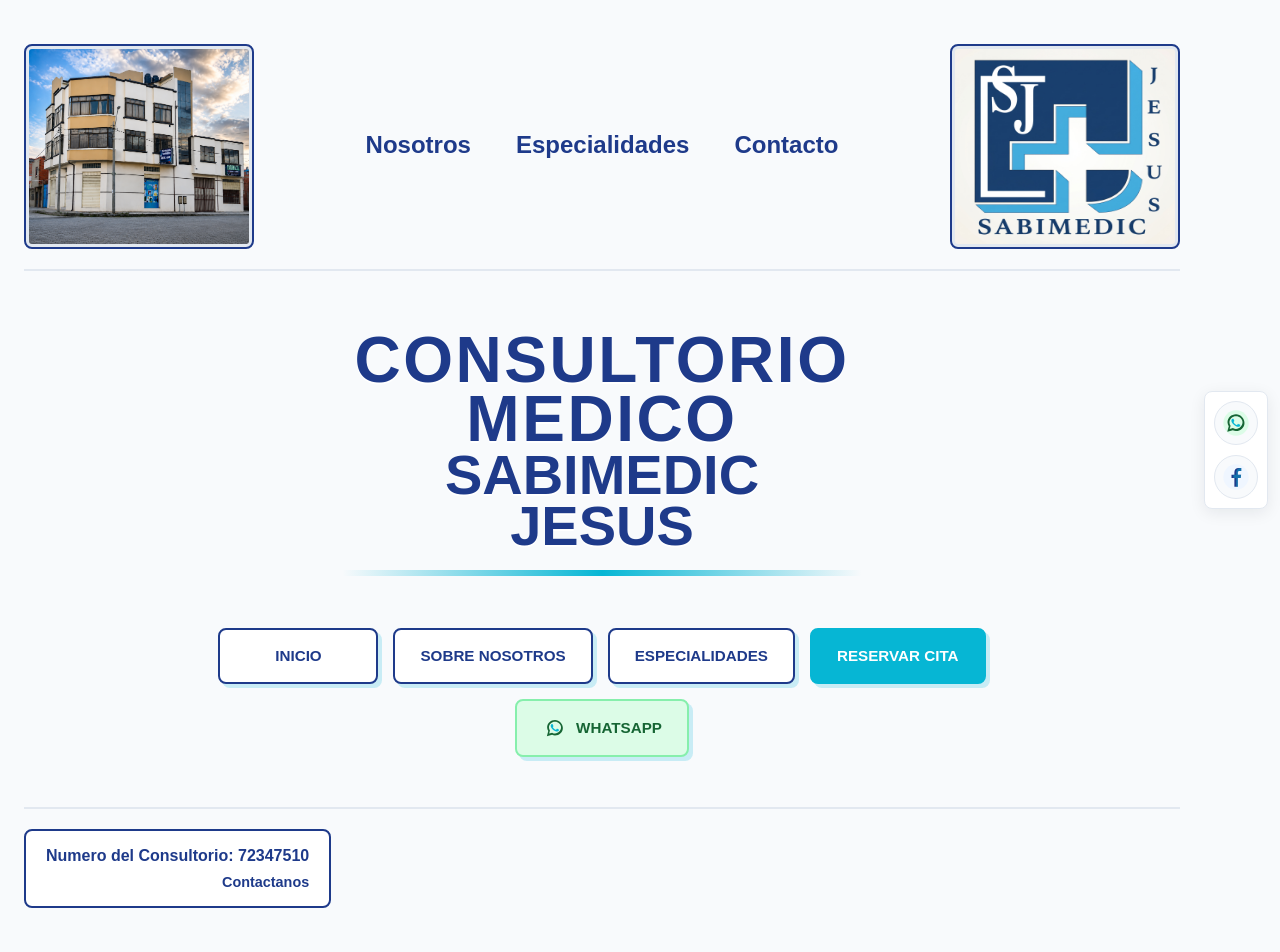
<file: index.html>
﻿<!doctype html>
<html lang="es">
  <head>
    <meta charset="UTF-8" />
    <meta name="viewport" content="width=device-width, initial-scale=1.0" />
    <title>SABIMEDIC JESUS | Menu Principal</title>
    <style>
      * {
        margin: 0;
        padding: 0;
        box-sizing: border-box;
      }

      body {
        font-family: Arial, sans-serif;
        background: #f8fafc;
        color: #475569;
        line-height: 1.6;
        overflow-x: hidden;
      }

      .main-container {
        min-height: 100vh;
        display: grid;
        grid-template-rows: auto 1fr auto;
        padding: clamp(12px, 2vw, 24px);
        max-width: 100%;
      }

      .header {
        display: grid;
        grid-template-columns: auto 1fr auto;
        align-items: center;
        gap: 20px;
        padding: 20px 0;
        border-bottom: 2px solid #e2e8f0;
        margin-bottom: 30px;
        position: relative;
        z-index: 20;
      }

      .menu-toggle {
        display: none;
        border: 2px solid #1e3a8a;
        border-radius: 8px;
        background: #ffffff;
        color: #1e3a8a;
        cursor: pointer;
        width: 48px;
        height: 44px;
        font-size: 1.4rem;
        line-height: 1;
      }

      .foto-izquierda {
        width: 230px;
        height: 205px;
        background: #e2e8f0;
        border: 2px solid #1e3a8a;
        border-radius: 8px;
        display: flex;
        align-items: center;
        justify-content: center;
        color: #475569;
        font-size: 0.75rem;
        text-align: center;
        padding: 3px;
      }
      .foto-derecha {
        width: 230px;
        height: 205px;
        background: #e2e8f0;
        border: 2px solid #1e3a8a;
        border-radius: 8px;
        display: flex;
        align-items: center;
        justify-content: center;
        color: #475569;
        font-size: 0.75rem;
        text-align: center;
        padding: 3px;
      }

      .nav-header {
        display: flex;
        gap: 15px;
        justify-content: center;
        flex-wrap: wrap;
      }

      .nav-header.is-open {
        display: flex;
      }

      .nav-header a {
        text-decoration: none;
        color: #1e3a8a;
        font-weight: bold;
        padding: 8px 15px;
        border-bottom: 2px solid transparent;
        transition: all 0.3s;
        font-size: 1.5rem;
      }

      .nav-header a:hover {
        border-bottom-color: #06b6d4;
      }

      .seccion-central {
        display: flex;
        flex-direction: column;
        align-items: center;
        justify-content: center;
        gap: 30px;
        padding: 20px;
      }

      .titulo-principal {
        text-align: center;
        color: #1e3a8a;
        line-height: 0.92;
        max-width: 950px;
        position: relative;
        padding: 10px 18px 22px;
        text-shadow: 0 2px 0 rgba(255, 255, 255, 0.9);
      }

      .titulo-principal::after {
        content: "";
        display: block;
        width: min(520px, 72vw);
        height: 6px;
        margin: 18px auto 0;
        border-radius: 999px;
        background: linear-gradient(90deg, transparent, #06b6d4, transparent);
      }

      .titulo-principal h1 {
        font-size: 3.5rem;
        font-weight: 900;
        text-transform: uppercase;
        margin: 0;
        letter-spacing: 0;
      }

      .titulo-principal .consultorio {
        font-size: clamp(2.5rem, 5vw, 4.8rem);
        font-weight: 900;
        letter-spacing: 0.04em;
      }

      .titulo-principal .medico {
        font-size: clamp(2.5rem, 5vw, 4.8rem);
        font-weight: 900;
        letter-spacing: 0.04em;
      }

      .botones-menu {
        display: flex;
        flex-wrap: wrap;
        gap: 15px;
        justify-content: center;
        max-width: 900px;
      }

      .boton-menu {
        padding: 14px 25px;
        background: #ffffff;
        color: #1e3a8a;
        border: 2px solid #1e3a8a;
        border-radius: 8px;
        text-decoration: none;
        font-weight: bold;
        font-size: 0.95rem;
        min-width: 160px;
        text-align: center;
        transition: all 0.3s;
        box-shadow: 4px 4px 0 rgba(6, 182, 212, 0.2);
      }

      .boton-menu:hover {
        transform: translate(-2px, -2px);
        box-shadow: 6px 6px 0 rgba(6, 182, 212, 0.3);
        background: #f8fafc;
      }

      .boton-reservar {
        background: #06b6d4;
        color: #ffffff;
        border-color: #06b6d4;
      }

      .boton-reservar:hover {
        background: #0891b2;
        box-shadow: 6px 6px 0 rgba(6, 182, 212, 0.4);
      }
      .boton-whatsapp {
        display: inline-flex;
        align-items: center;
        justify-content: center;
        gap: 8px;
        background: #dcfce7;
        color: #166534;
        border-color: #86efac;
      }

      .boton-whatsapp:hover {
        background: #bbf7d0;
      }

      .footer {
        padding: 20px 0;
        border-top: 2px solid #e2e8f0;
        margin-top: 30px;
      }

      .footer-content {
        display: flex;
        justify-content: space-between;
        align-items: center;
        gap: 20px;
        flex-wrap: wrap;
      }

      .info-contacto {
        text-align: right;
      }

      .info-contacto a {
        display: inline-block;
        padding: 12px 20px;
        background: #ffffff;
        color: #1e3a8a;
        border: 2px solid #1e3a8a;
        border-radius: 8px;
        text-decoration: none;
        font-weight: bold;
        transition: all 0.3s;
      }

      .info-contacto a:hover {
        background: #1e3a8a;
        color: #ffffff;
      }

      @media (max-width: 768px) {
        .header {
          display: flex;
          flex-wrap: wrap;
          text-align: center;
          gap: 8px;
          padding: 12px 0 18px;
          margin-bottom: 12px;
          overflow: visible;
        }

        .header > div {
          width: calc(50% - 32px);
          flex: 0 0 calc(50% - 32px);
        }

        .header > div:first-child {
          order: 1;
        }
        .header > div:last-child {
          order: 2;
        }
        .menu-toggle {
          order: 3;
          position: static;
          flex: 0 0 44px;
          width: 44px;
        }
        .nav-header {
          order: 4;
          flex: 0 0 100%;
        }

        .foto-izquierda,
        .foto-derecha {
          width: 100%;
          height: 105px;
          object-fit: cover;
        }

        .foto-derecha {
          object-fit: contain;
          background: #ffffff;
        }

        .menu-toggle {
          display: inline-flex;
          align-items: center;
          justify-content: center;
        }

        .nav-header {
          position: absolute;
          top: calc(100% - 2px);
          right: 0;
          z-index: 50;
          display: none;
          flex-direction: column;
          align-items: stretch;
          gap: 0;
          width: min(240px, 82vw);
          padding: 8px;
          border: 1px solid #e2e8f0;
          border-radius: 8px;
          background: #ffffff;
          box-shadow: 0 16px 30px rgba(15, 23, 42, 0.14);
        }

        .nav-header.is-open {
          display: flex;
        }

        .nav-header a {
          font-size: 0.95rem;
          padding: 12px 14px;
          text-align: left;
          border-bottom: 1px solid #e2e8f0;
        }

        .nav-header a:last-child {
          border-bottom: 0;
        }

        .titulo-principal h1 {
          font-size: clamp(2.7rem, 13vw, 4.5rem);
        }

        .titulo-principal .consultorio,
        .titulo-principal .medico {
          font-size: clamp(1.7rem, 8vw, 2.8rem);
        }

        .seccion-central {
          gap: 22px;
          padding: 16px 8px 28px;
        }

        .titulo-principal {
          width: 100%;
          padding: 8px 4px 18px;
        }

        .titulo-principal::after {
          height: 4px;
          margin-top: 14px;
        }

        .botones-menu {
          flex-direction: column;
          width: 100%;
          gap: 11px;
        }

        .boton-menu {
          width: 100%;
          min-width: 100%;
          padding: 13px 16px;
        }

        .footer-content {
          flex-direction: column;
          text-align: center;
        }

        .info-contacto {
          text-align: center;
        }
      }
    </style>
    <link rel="stylesheet" href="assets/css/redes-laterales.css" />
  </head>
  <body>
    <div class="main-container">
      <header class="header">
        <div>
          <img
            src="assets/img/consultorio.jpg"
            alt="Foto del consultorio"
            class="foto-izquierda"
          />
        </div>

        <button
          class="menu-toggle"
          type="button"
          aria-expanded="false"
          aria-label="Abrir menu"
        >
          ☰
        </button>

        <nav class="nav-header" aria-label="Navegacion principal">
          <a href="nosotros.html">Nosotros</a>
          <a href="especialidades.html">Especialidades</a>
          <a href="contacto.html">Contacto</a>
        </nav>

        <div>
          <img
            src="assets/img/logo.png"
            alt="Logo de SABIMEDIC JESUS"
            class="foto-derecha"
          />
        </div>
      </header>

      <section class="seccion-central">
        <div class="titulo-principal">
          <p class="consultorio">CONSULTORIO</p>
          <p class="medico">MEDICO</p>
          <h1>SABIMEDIC</h1>
          <h1>JESUS</h1>
        </div>

        <nav class="botones-menu">
          <a href="index.html" class="boton-menu">INICIO</a>
          <a href="nosotros.html" class="boton-menu">SOBRE NOSOTROS</a>
          <a href="especialidades.html" class="boton-menu">ESPECIALIDADES</a>
          <a
            href="contacto.html#datos-contacto"
            class="boton-menu boton-reservar"
          >
            RESERVAR CITA
          </a>
          <a href="https://wa.me/59172347510" class="boton-menu boton-whatsapp">
            <img
              src="assets/icons/whatsapp.svg"
              alt=""
              width="26"
              height="26"
            />
            WHATSAPP
          </a>
        </nav>
      </section>

      <nav class="social-rail" aria-label="Facebook y WhatsApp">
        <a
          href="https://wa.me/59172347510"
          title="WhatsApp"
          aria-label="WhatsApp del consultorio"
        >
          <img src="assets/icons/whatsapp.svg" alt="" width="28" height="28" />
        </a>
        <a
          href="https://www.facebook.com/sabimedic.jesus"
          title="Facebook"
          aria-label="Facebook del consultorio"
        >
          <img src="assets/icons/facebook.svg" alt="" width="28" height="28" />
        </a>
      </nav>
      <footer class="footer">
        <div class="footer-content">

          <div class="info-contacto">
            <a href="contacto.html">
              <strong>Numero del Consultorio: 72347510</strong>
              <br />
              <span style="font-size: 0.9rem">Contactanos</span>
            </a>
          </div>
        </div>
      </footer>
    </div>

    <script>
      const menuToggle = document.querySelector(".menu-toggle");

      const mobileMenu = document.querySelector(".nav-header");

      menuToggle.addEventListener("click", () => {
        const menuIsOpen = mobileMenu.classList.toggle("is-open");

        menuToggle.setAttribute("aria-expanded", String(menuIsOpen));

        menuToggle.setAttribute(
          "aria-label",
          menuIsOpen ? "Cerrar menu" : "Abrir menu"
        );

        menuToggle.textContent = menuIsOpen ? "×" : "☰";
      });

      mobileMenu.querySelectorAll("a").forEach((link) => {
        link.addEventListener("click", () => {
          mobileMenu.classList.remove("is-open");
          menuToggle.setAttribute("aria-expanded", "false");
          menuToggle.setAttribute("aria-label", "Abrir menu");
          menuToggle.textContent = "☰";
        });
      });
    </script>
  </body>
</html>
</file>
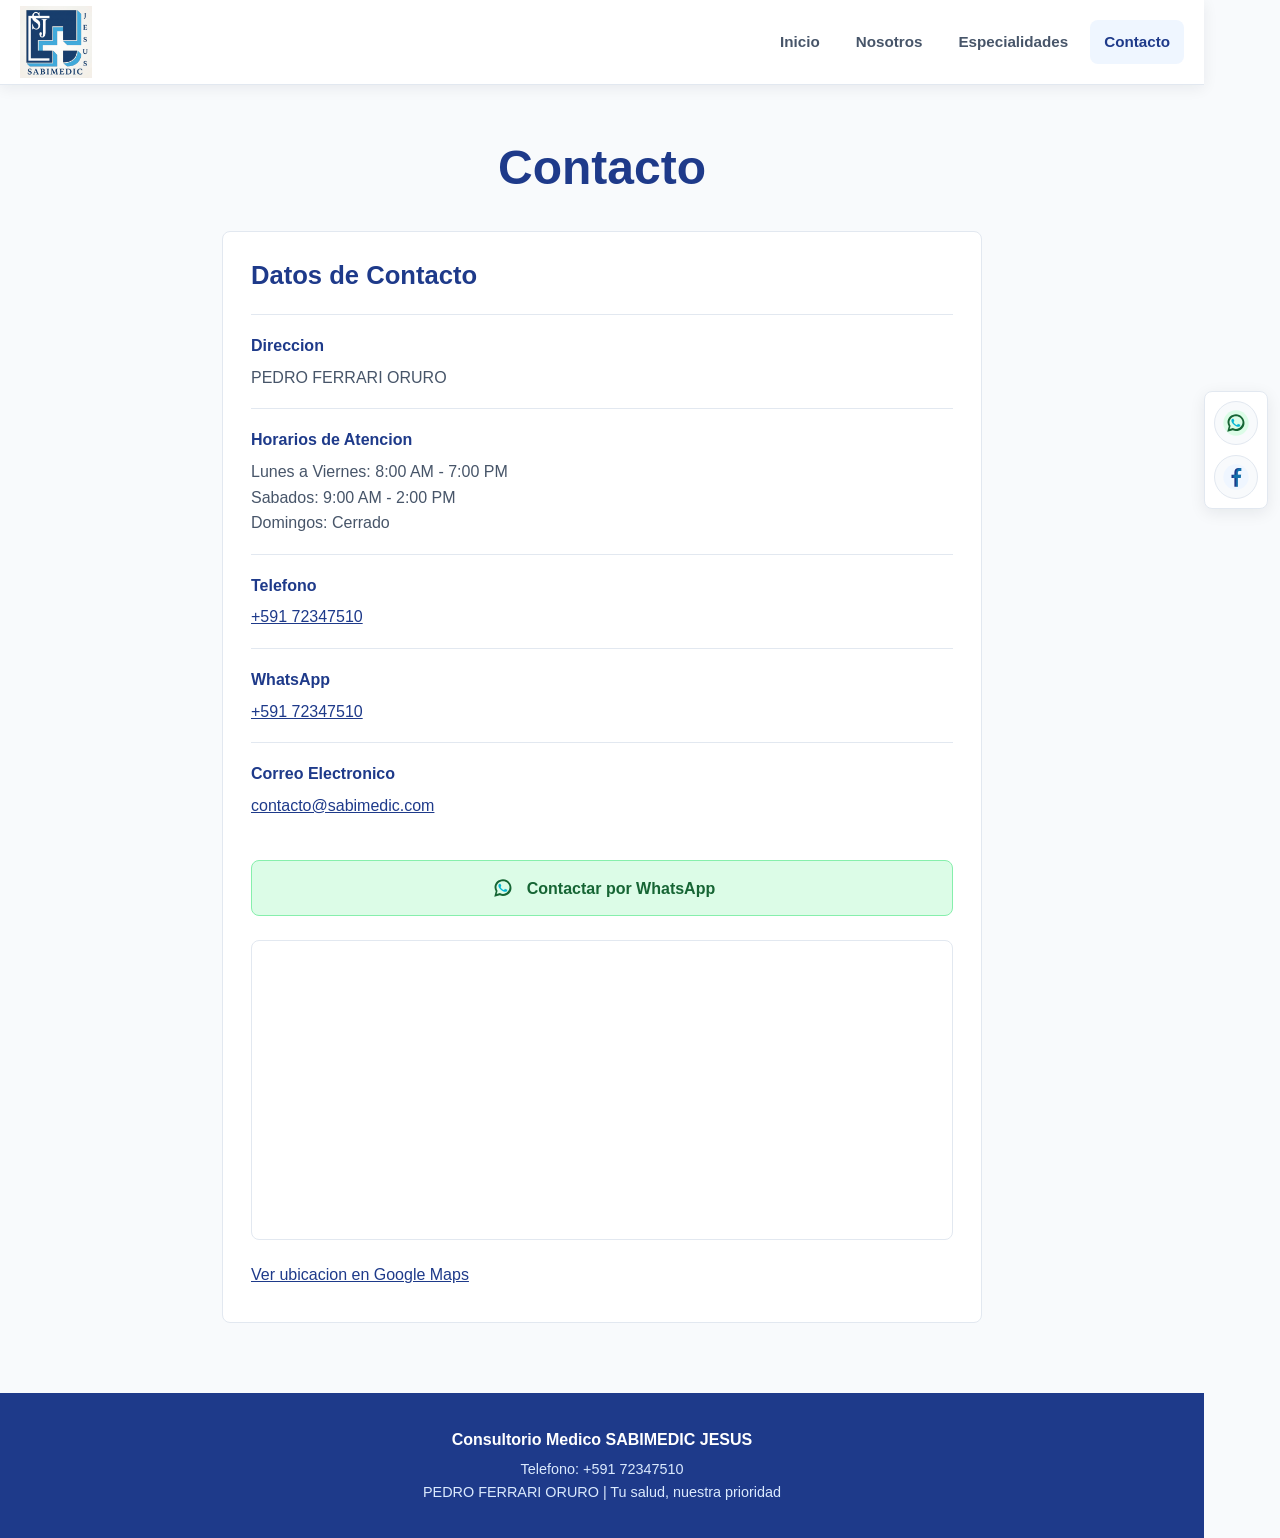
<file: contacto.html>
<!doctype html>
<html lang="es">
  <head>
    <meta charset="UTF-8" />
    <meta name="viewport" content="width=device-width, initial-scale=1.0" />
    <title>SABIMEDIC JESUS | Contacto</title>
    <link rel="stylesheet" href="assets/css/especialidades.css" />
    <link rel="stylesheet" href="assets/css/contacto.css" />
    <link rel="stylesheet" href="assets/css/redes-laterales.css" />
  </head>
  <body>
    <header class="site-header">
      <div class="header-inner">
        <a class="brand" href="index.html" aria-label="Volver al inicio">
          <img src="assets/img/logo.png" alt="Logo de SABIMEDIC JESUS" />
        </a>
        <button
          class="menu-toggle"
          type="button"
          aria-expanded="false"
          aria-label="Abrir menu"
        >
          ☰
        </button>
        <nav class="site-nav" aria-label="Navegacion principal">
          <a href="index.html">Inicio</a>
          <a href="nosotros.html">Nosotros</a>
          <a href="especialidades.html">Especialidades</a>
          <a class="active" href="contacto.html">Contacto</a>
        </nav>
      </div>
    </header>
    <main class="page-shell contact-page">
      <div class="page-intro"><h1>Contacto</h1></div>
      <section
        class="contact-panel"
        id="datos-contacto"
        aria-labelledby="contact-title"
      >
        <h2 id="contact-title">Datos de Contacto</h2>
        <dl class="contact-details">
          <div>
            <dt>Direccion</dt>
            <dd>PEDRO FERRARI ORURO</dd>
          </div>
          <div>
            <dt>Horarios de Atencion</dt>
            <dd>
              Lunes a Viernes: 8:00 AM - 7:00 PM
              <br />
              Sabados: 9:00 AM - 2:00 PM
              <br />
              Domingos: Cerrado
            </dd>
          </div>
          <div>
            <dt>Telefono</dt>
            <dd><a href="tel:+59172347510">+591 72347510</a></dd>
          </div>
          <div>
            <dt>WhatsApp</dt>
            <dd><a href="https://wa.me/59172347510">+591 72347510</a></dd>
          </div>
          <div>
            <dt>Correo Electronico</dt>
            <dd>
              <a href="mailto:contacto@sabimedic.com">contacto@sabimedic.com</a>
            </dd>
          </div>
        </dl>
        <a class="contact-whatsapp" href="https://wa.me/59172347510">
          <img src="assets/icons/whatsapp.svg" alt="" width="28" height="28" />
          Contactar por WhatsApp
        </a>
        <iframe
          class="contact-map"
          src="https://www.google.com/maps?q=-17.9698045,-67.0841865&z=17&output=embed"
          title="Ubicacion del consultorio en PEDRO FERRARI ORURO"
          loading="lazy"
          allowfullscreen
        ></iframe>
        <a
          class="contact-map-link"
          href="https://maps.app.goo.gl/fabpyxtggT1Txyvb6?g_st=aw"
          target="_blank"
          rel="noopener noreferrer"
        >
          Ver ubicacion en Google Maps
        </a>
      </section>
    </main>

    <nav class="social-rail" aria-label="Facebook y WhatsApp">
      <a
        href="https://wa.me/59172347510"
        title="WhatsApp"
        aria-label="WhatsApp del consultorio"
      >
        <img src="assets/icons/whatsapp.svg" alt="" width="28" height="28" />
      </a>
      <a
        href="https://www.facebook.com/sabimedic.jesus"
        title="Facebook"
        aria-label="Facebook del consultorio"
      >
        <img src="assets/icons/facebook.svg" alt="" width="28" height="28" />
      </a>
    </nav>

    <footer class="site-footer">
      <div class="footer-inner">
        <strong>Consultorio Medico SABIMEDIC JESUS</strong>
        <p class="footer-address">
          Telefono: +591 72347510
          <br />
          PEDRO FERRARI ORURO | Tu salud, nuestra prioridad
        </p>
      </div>
    </footer>
    <script src="assets/js/mobile-menu.js"></script>
  </body>
</html>
</file>
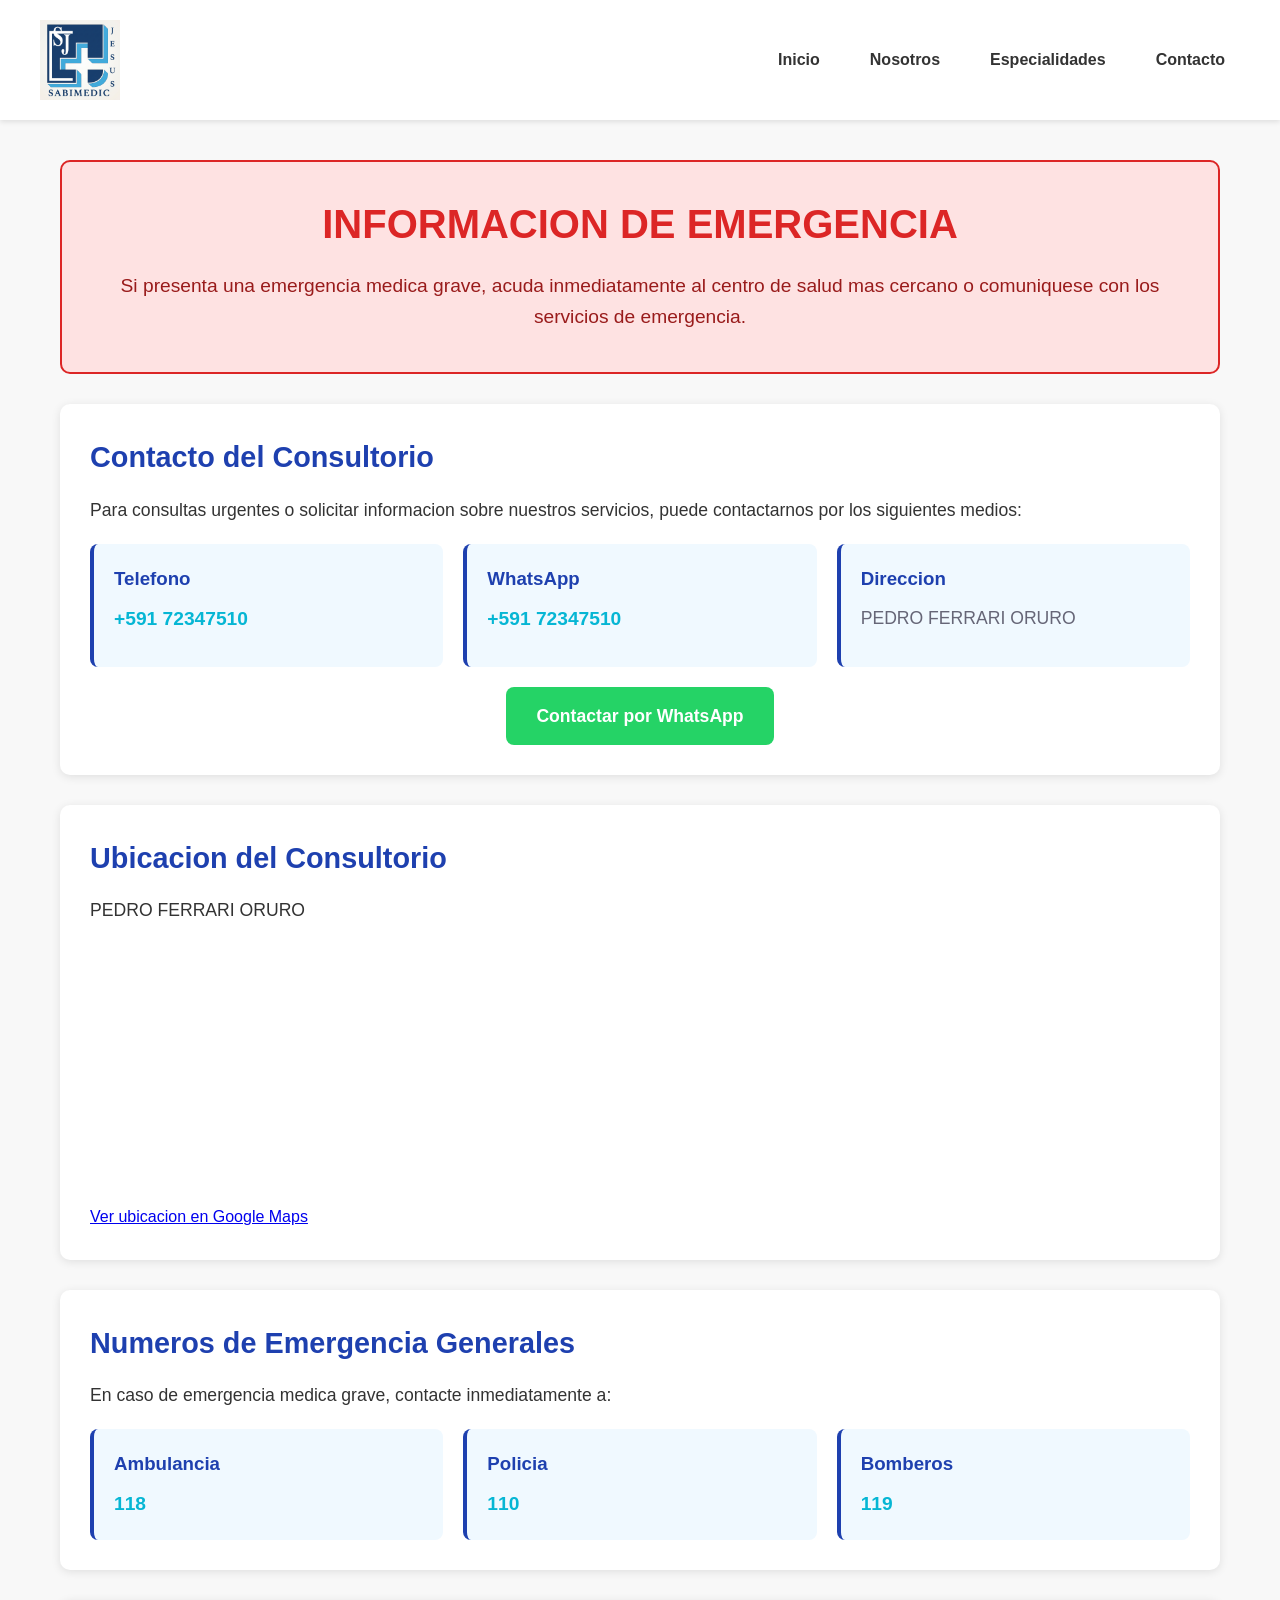
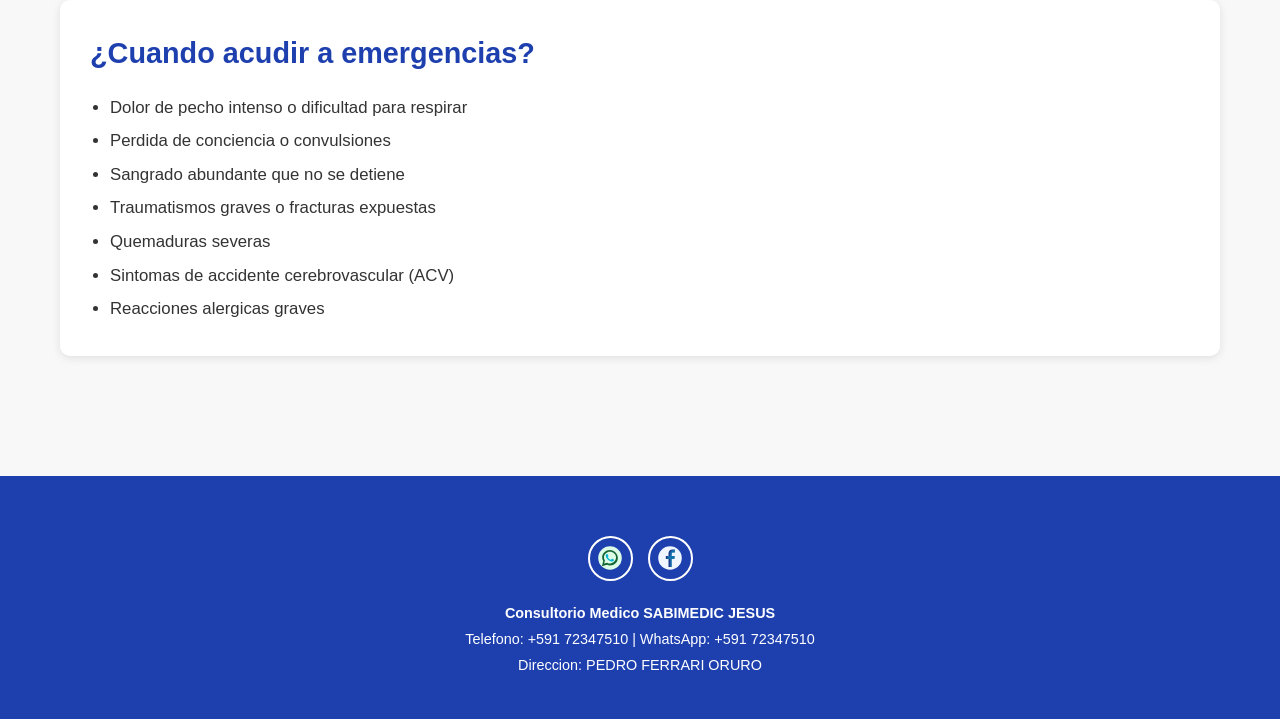
<file: emergencia.html>
﻿<!DOCTYPE html>

<html lang="es">
  <head>
    <meta charset="UTF-8" />

    <meta name="viewport" content="width=device-width, initial-scale=1.0" />

    <title>SABIMEDIC JESUS | Emergencia</title>

    <style>
      * {
        margin: 0;
        padding: 0;
        box-sizing: border-box;
      }

      body {
        font-family: Arial, sans-serif;
        background: #f8f8f8;
        color: #333;
        line-height: 1.6;
        overflow-x: hidden;
      }

      .main-nav {
        background: white;
        padding: 20px;
        box-shadow: 0 2px 5px rgba(0, 0, 0, 0.1);
        position: sticky;
        top: 0;
        z-index: 100;
      }

      .nav-container {
        max-width: 1200px;
        margin: 0 auto;
        display: flex;
        justify-content: space-between;
        align-items: center;
        flex-wrap: wrap;
        gap: 15px;
      }

      .nav-logo {
        font-size: 1.5rem;
        font-weight: bold;
        color: #1e40af;
        text-decoration: none;
      }

      .menu-toggle {
        display: none;
        width: 44px;
        height: 44px;
        border: 2px solid #1e40af;
        border-radius: 8px;
        background: #ffffff;
        color: #1e40af;
        font-size: 1.35rem;
        cursor: pointer;
      }

      .nav-links {
        display: flex;
        gap: 20px;
        flex-wrap: wrap;
      }

      .nav-links a {
        text-decoration: none;
        color: #333;
        font-weight: 600;
        padding: 8px 15px;
        border-radius: 5px;
        transition: all 0.3s;
      }

      .nav-links a:hover {
        background: #1e40af;
        color: white;
      }

      .container {
        max-width: 1200px;
        margin: 0 auto;
        padding: 40px 20px;
        min-height: 60vh;
      }

      .emergency-alert {
        background: #fee2e2;
        border: 2px solid #dc2626;
        border-radius: 10px;
        padding: 30px;
        margin-bottom: 30px;
        text-align: center;
      }

      .emergency-alert h1 {
        color: #dc2626;
        font-size: 2.5rem;
        margin-bottom: 15px;
      }

      .emergency-alert p {
        font-size: 1.2rem;
        color: #991b1b;
        margin-bottom: 10px;
      }

      .info-section {
        background: white;
        border-radius: 10px;
        padding: 30px;
        box-shadow: 0 2px 10px rgba(0, 0, 0, 0.1);
        margin-bottom: 30px;
      }

      .info-section h2 {
        color: #1e40af;
        margin-bottom: 15px;
        font-size: 1.8rem;
      }

      .info-section p {
        margin-bottom: 15px;
        font-size: 1.1rem;
      }

      .emergency-numbers {
        display: grid;
        grid-template-columns: repeat(auto-fit, minmax(250px, 1fr));
        gap: 20px;
        margin-top: 20px;
      }

      .number-card {
        background: #f0f9ff;
        border-left: 4px solid #1e40af;
        padding: 20px;
        border-radius: 8px;
      }

      .number-card h3 {
        color: #1e40af;
        margin-bottom: 10px;
      }

      .number-card a {
        color: #06b6d4;
        text-decoration: none;
        font-weight: bold;
        font-size: 1.2rem;
      }

      .number-card a:hover {
        text-decoration: underline;
      }

      .btn-whatsapp {
        display: inline-block;
        padding: 15px 30px;
        background: #25d366;
        color: white;
        border-radius: 8px;
        text-decoration: none;
        font-weight: bold;
        font-size: 1.1rem;
        margin-top: 20px;
        transition: all 0.3s;
      }

      .btn-whatsapp:hover {
        background: #20ba5a;
        transform: translateY(-2px);
      }

      .footer {
        background: #1e40af;
        color: white;
        padding: 40px 20px;
        margin-top: 50px;
      }

      .footer-content {
        max-width: 1200px;
        margin: 0 auto;
        text-align: center;
      }

      .footer-socials {
        display: flex;
        gap: 15px;
        justify-content: center;
        margin: 20px 0;
      }

      .footer-socials a {
        width: 45px;
        height: 45px;
        border: 2px solid white;
        border-radius: 50%;
        display: flex;
        align-items: center;
        justify-content: center;
        color: white;
        text-decoration: none;
        font-weight: bold;
        transition: all 0.3s;
      }

      .footer-socials a:hover {
        background: white;
        color: #1e40af;
      }

      .footer-info {
        margin-top: 20px;
        font-size: 0.9rem;
        line-height: 1.8;
      }

      @media (max-width: 768px) {
        .main-nav {
          padding: 10px 16px;
        }

        .nav-container {
          position: relative;
          min-height: 54px;
        }

        .nav-logo img {
          width: 58px;
          height: 58px;
          object-fit: contain;
        }

        .menu-toggle {
          display: inline-flex;
          align-items: center;
          justify-content: center;
          margin-left: auto;
        }

        .nav-links {
          position: absolute;
          top: calc(100% + 10px);
          right: 0;
          z-index: 200;
          display: none;
          width: min(230px, calc(100vw - 32px));
          padding: 8px;
          gap: 0;
          flex-direction: column;
          flex-wrap: nowrap;
          background: #ffffff;
          border: 1px solid #e2e8f0;
          border-radius: 8px;
          box-shadow: 0 14px 28px rgba(15, 23, 42, 0.16);
        }

        .nav-links.is-open {
          display: flex;
        }

        .nav-links a {
          padding: 12px 14px;
          border-bottom: 1px solid #e2e8f0;
        }

        .nav-links a:last-child {
          border-bottom: 0;
        }

        .container {
          padding: 28px 16px 36px;
        }
        .emergency-alert h1 {
          font-size: clamp(1.45rem, 7vw, 2rem);
        }

        .emergency-alert p {
          font-size: 1rem;
        }

        .info-section h2 {
          font-size: 1.35rem;
        }

        .emergency-alert,
        .info-section {
          padding: 20px;
          margin-bottom: 18px;
        }

        .emergency-numbers {
          grid-template-columns: 1fr;
          gap: 12px;
        }

        .btn-whatsapp {
          width: 100%;
          text-align: center;
        }
      }

      .location-map {
        width: 100%;
        height: 260px;
        margin-top: 20px;
        border: 0;
        border-radius: 8px;
        display: block;
      }
    </style>
  </head>
  <body>
    <nav class="main-nav">
      <div class="nav-container">
        <a href="index.html" class="nav-logo">
          <img
            src="assets/img/logo.png"
            alt="Logo SABIMEDIC JESUS"
            width="80"
            height="80"
            style="vertical-align: middle; margin-right: 8px"
          />
        </a>

        <button
          class="menu-toggle"
          type="button"
          aria-expanded="false"
          aria-label="Abrir menu"
        >
          ☰
        </button>
        <div class="nav-links">
          <a href="index.html">Inicio</a>
          <a href="nosotros.html">Nosotros</a>
          <a href="especialidades.html">Especialidades</a>
          <a href="contacto.html">Contacto</a>
        </div>
      </div>
    </nav>

    <div class="container">
      <div class="emergency-alert">
        <h1>INFORMACION DE EMERGENCIA</h1>
        <p>
          Si presenta una emergencia medica grave, acuda inmediatamente al centro de salud
          mas cercano o comuniquese con los servicios de emergencia.
        </p>
      </div>

      <div class="info-section">
        <h2>Contacto del Consultorio</h2>
        <p>
          Para consultas urgentes o solicitar informacion sobre nuestros servicios, puede
          contactarnos por los siguientes medios:
        </p>

        <div class="emergency-numbers">
          <div class="number-card">
            <h3>Telefono</h3>

            <a href="tel:+59172347510">+591 72347510</a>
          </div>

          <div class="number-card">
            <h3>WhatsApp</h3>

            <a href="https://wa.me/59172347510">+591 72347510</a>
          </div>

          <div class="number-card">
            <h3>Direccion</h3>
            <p style="color: #667">PEDRO FERRARI ORURO</p>
          </div>
        </div>

        <div style="text-align: center">
          <a href="https://wa.me/59172347510" class="btn-whatsapp">
            Contactar por WhatsApp
          </a>
        </div>
      </div>

      <section class="info-section">
        <h2>Ubicacion del Consultorio</h2>
        <p>PEDRO FERRARI ORURO</p>

        <iframe
          class="location-map"
          src="https://www.google.com/maps?q=-17.9698045,-67.0841865&z=17&output=embed"
          title="Ubicacion del consultorio en PEDRO FERRARI ORURO"
          loading="lazy"
          allowfullscreen
        ></iframe>

        <a
          href="https://maps.app.goo.gl/fabpyxtggT1Txyvb6?g_st=aw"
          target="_blank"
          rel="noopener noreferrer"
        >
          Ver ubicacion en Google Maps
        </a>
      </section>

      <div class="info-section">
        <h2>Numeros de Emergencia Generales</h2>
        <p>En caso de emergencia medica grave, contacte inmediatamente a:</p>

        <div class="emergency-numbers">
          <div class="number-card">
            <h3>Ambulancia</h3>

            <a href="tel:118">118</a>
          </div>

          <div class="number-card">
            <h3>Policia</h3>
            <a href="tel:110">110</a>
          </div>

          <div class="number-card">
            <h3>Bomberos</h3>
            <a href="tel:119">119</a>
          </div>
        </div>
      </div>

      <div class="info-section">
        <h2>¿Cuando acudir a emergencias?</h2>

        <ul style="line-height: 2; font-size: 1.05rem; margin-left: 20px">
          <li>Dolor de pecho intenso o dificultad para respirar</li>
          <li>Perdida de conciencia o convulsiones</li>
          <li>Sangrado abundante que no se detiene</li>
          <li>Traumatismos graves o fracturas expuestas</li>
          <li>Quemaduras severas</li>
          <li>Sintomas de accidente cerebrovascular (ACV)</li>
          <li>Reacciones alergicas graves</li>
        </ul>
      </div>
    </div>

    <footer class="footer">
      <div class="footer-content">
        <div class="footer-socials">
          <a href="https://wa.me/59172347510" title="WhatsApp" aria-label="WhatsApp">
            <img src="assets/icons/whatsapp.svg" alt="" width="26" height="26" />
          </a>
          <a
            href="https://www.facebook.com/sabimedic.jesus"
            title="Facebook"
            aria-label="Facebook"
          >
            <img src="assets/icons/facebook.svg" alt="" width="26" height="26" />
          </a>
        </div>

        <div class="footer-info">
          <p><strong>Consultorio Medico SABIMEDIC JESUS</strong></p>
          <p>Telefono: +591 72347510 | WhatsApp: +591 72347510</p>
          <p>Direccion: PEDRO FERRARI ORURO</p>
        </div>
      </div>
    </footer>
    <script>
      const menuToggle = document.querySelector(".menu-toggle");
      const mobileMenu = document.querySelector(".nav-links");

      menuToggle.addEventListener("click", () => {
        const menuIsOpen = mobileMenu.classList.toggle("is-open");

        menuToggle.setAttribute("aria-expanded", String(menuIsOpen));

        menuToggle.setAttribute("aria-label", menuIsOpen ? "Cerrar menu" : "Abrir menu");

        menuToggle.textContent = menuIsOpen ? "×" : "☰";
      });

      mobileMenu.querySelectorAll("a").forEach((link) => {
        link.addEventListener("click", () => {
          mobileMenu.classList.remove("is-open");

          menuToggle.setAttribute("aria-expanded", "false");

          menuToggle.setAttribute("aria-label", "Abrir menu");

          menuToggle.textContent = "☰";
        });
      });
    </script>
  </body>
</html>
</file>
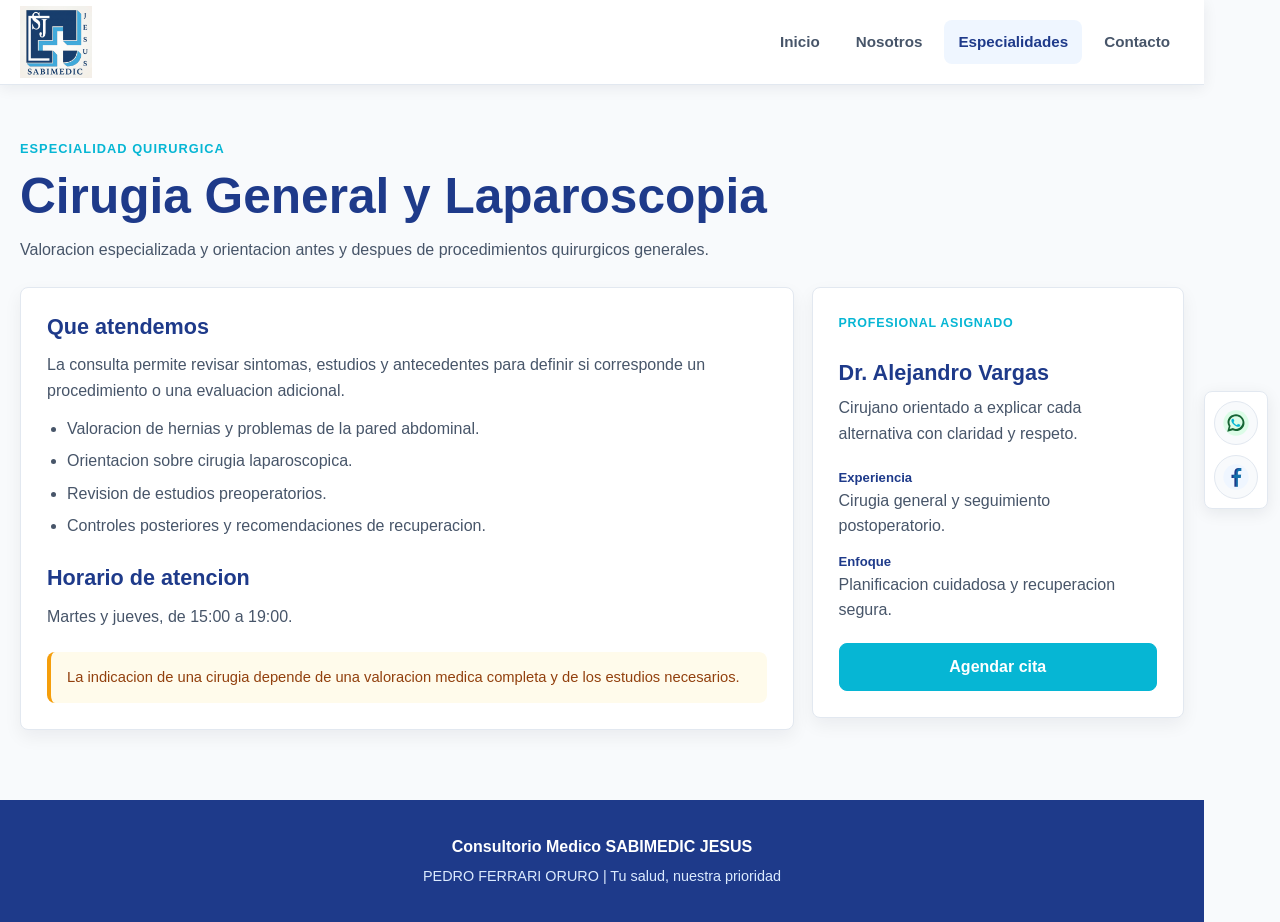
<file: especialidad-cirugia-general.html>
<!doctype html>
<html lang="es">
  <head>
    <meta charset="UTF-8" />
    <meta name="viewport" content="width=device-width, initial-scale=1.0" />
    <title>Cirugia General y Laparoscopia | SABIMEDIC JESUS</title>
    <link rel="stylesheet" href="assets/css/especialidades.css" />
    <link rel="stylesheet" href="assets/css/redes-laterales.css" />
  </head>
  <body>
    <header class="site-header">
      <div class="header-inner">
        <a class="brand" href="index.html" aria-label="Volver al inicio">
          <img src="assets/img/logo.png" alt="Logo de SABIMEDIC JESUS" />
        </a>
        <button
          class="menu-toggle"
          type="button"
          aria-expanded="false"
          aria-label="Abrir menu"
        >
          ☰
        </button>
        <nav class="site-nav" aria-label="Navegacion principal">
          <a href="index.html">Inicio</a>
          <a href="nosotros.html">Nosotros</a>
          <a class="active" href="especialidades.html">Especialidades</a>
          <a href="contacto.html">Contacto</a>
        </nav>
      </div>
    </header>

    <main class="page-shell">
      <section class="detail-header">
        <div>
          <p class="eyebrow">Especialidad quirurgica</p>
          <h1>Cirugia General y Laparoscopia</h1>
          <p>
            Valoracion especializada y orientacion antes y despues de
            procedimientos quirurgicos generales.
          </p>
        </div>
      </section>
      <div class="detail-grid">
        <article class="detail-card">
          <h2>Que atendemos</h2>
          <p>
            La consulta permite revisar sintomas, estudios y antecedentes para
            definir si corresponde un procedimiento o una evaluacion adicional.
          </p>
          <ul>
            <li>Valoracion de hernias y problemas de la pared abdominal.</li>
            <li>Orientacion sobre cirugia laparoscopica.</li>
            <li>Revision de estudios preoperatorios.</li>
            <li>Controles posteriores y recomendaciones de recuperacion.</li>
          </ul>
          <h2>Horario de atencion</h2>
          <p>Martes y jueves, de 15:00 a 19:00.</p>
          <div class="notice">
            La indicacion de una cirugia depende de una valoracion medica
            completa y de los estudios necesarios.
          </div>
        </article>
        <aside class="detail-card doctor-card">
          <p class="doctor-label">Profesional asignado</p>
          <h2>Dr. Alejandro Vargas</h2>
          <p>
            Cirujano orientado a explicar cada alternativa con claridad y
            respeto.
          </p>
          <dl>
            <dt>Experiencia</dt>
            <dd>Cirugia general y seguimiento postoperatorio.</dd>
            <dt>Enfoque</dt>
            <dd>Planificacion cuidadosa y recuperacion segura.</dd>
          </dl>
          <a class="primary-button" href="contacto.html#datos-contacto">
            Agendar cita
          </a>
        </aside>
      </div>
    </main>

    <nav class="social-rail" aria-label="Facebook y WhatsApp">
      <a
        href="https://wa.me/59172347510"
        title="WhatsApp"
        aria-label="WhatsApp del consultorio"
      >
        <img src="assets/icons/whatsapp.svg" alt="" width="28" height="28" />
      </a>
      <a
        href="https://www.facebook.com/sabimedic.jesus"
        title="Facebook"
        aria-label="Facebook del consultorio"
      >
        <img src="assets/icons/facebook.svg" alt="" width="28" height="28" />
      </a>
    </nav>
    <footer class="site-footer">
      <div class="footer-inner">
        <strong>Consultorio Medico SABIMEDIC JESUS</strong>
        <p class="footer-address">
          PEDRO FERRARI ORURO | Tu salud, nuestra prioridad
        </p>
      </div>
    </footer>
    <script src="assets/js/mobile-menu.js"></script>
  </body>
</html>
</file>
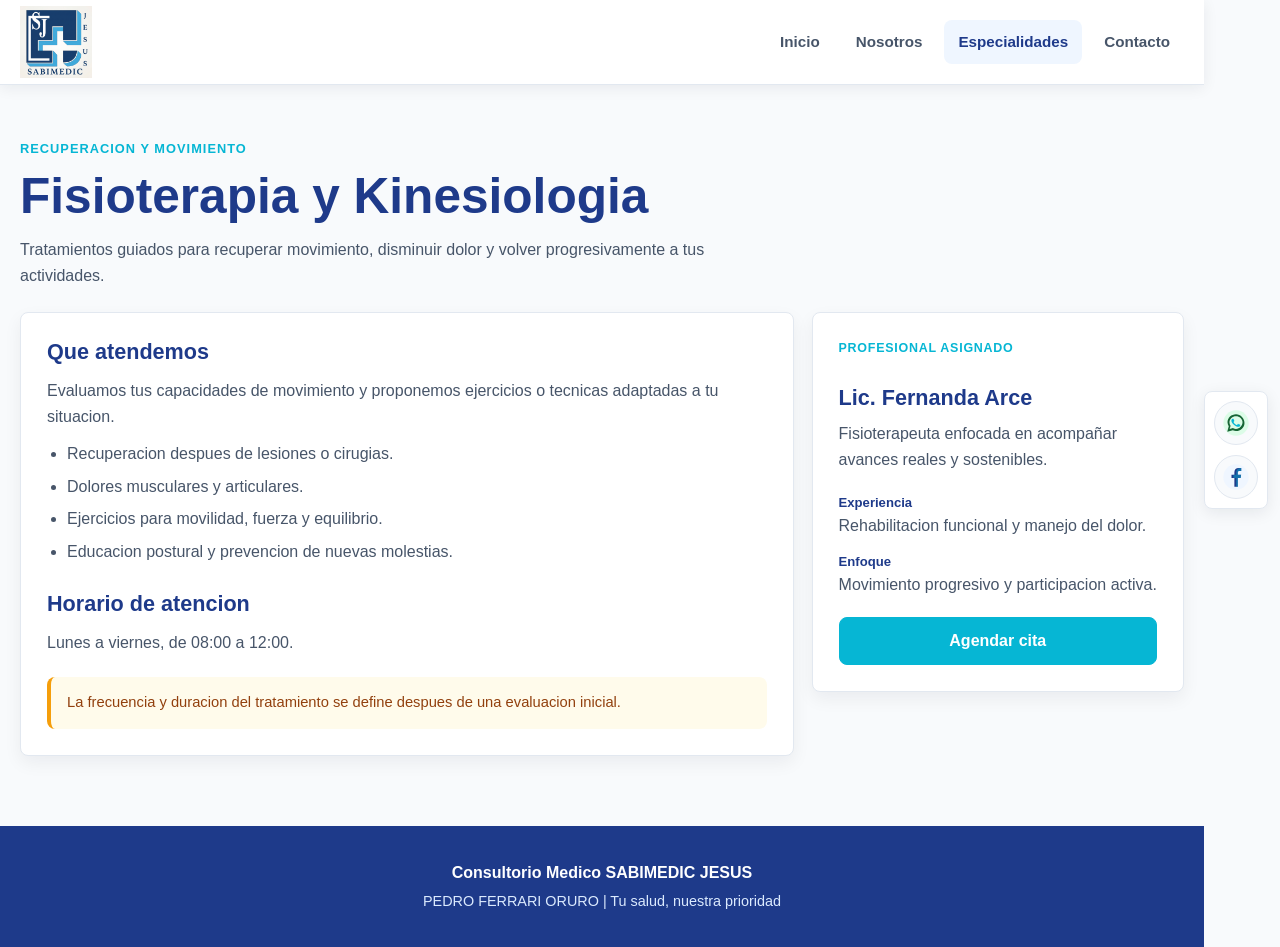
<file: especialidad-fisioterapia-kinesiologia.html>
<!doctype html>
<html lang="es">
  <head>
    <meta charset="UTF-8" />
    <meta name="viewport" content="width=device-width, initial-scale=1.0" />
    <title>Fisioterapia y Kinesiologia | SABIMEDIC JESUS</title>
    <link rel="stylesheet" href="assets/css/especialidades.css" />
    <link rel="stylesheet" href="assets/css/redes-laterales.css" />
  </head>
  <body>
    <header class="site-header">
      <div class="header-inner">
        <a class="brand" href="index.html" aria-label="Volver al inicio">
          <img src="assets/img/logo.png" alt="Logo de SABIMEDIC JESUS" />
        </a>
        <button
          class="menu-toggle"
          type="button"
          aria-expanded="false"
          aria-label="Abrir menu"
        >
          ☰
        </button>
        <nav class="site-nav" aria-label="Navegacion principal">
          <a href="index.html">Inicio</a>
          <a href="nosotros.html">Nosotros</a>
          <a class="active" href="especialidades.html">Especialidades</a>
          <a href="contacto.html">Contacto</a>
        </nav>
      </div>
    </header>

    <main class="page-shell">
      <section class="detail-header">
        <div>
          <p class="eyebrow">Recuperacion y movimiento</p>
          <h1>Fisioterapia y Kinesiologia</h1>
          <p>
            Tratamientos guiados para recuperar movimiento, disminuir dolor y
            volver progresivamente a tus actividades.
          </p>
        </div>
      </section>
      <div class="detail-grid">
        <article class="detail-card">
          <h2>Que atendemos</h2>
          <p>
            Evaluamos tus capacidades de movimiento y proponemos ejercicios o
            tecnicas adaptadas a tu situacion.
          </p>
          <ul>
            <li>Recuperacion despues de lesiones o cirugias.</li>
            <li>Dolores musculares y articulares.</li>
            <li>Ejercicios para movilidad, fuerza y equilibrio.</li>
            <li>Educacion postural y prevencion de nuevas molestias.</li>
          </ul>
          <h2>Horario de atencion</h2>
          <p>Lunes a viernes, de 08:00 a 12:00.</p>
          <div class="notice">
            La frecuencia y duracion del tratamiento se define despues de una
            evaluacion inicial.
          </div>
        </article>
        <aside class="detail-card doctor-card">
          <p class="doctor-label">Profesional asignado</p>
          <h2>Lic. Fernanda Arce</h2>
          <p>
            Fisioterapeuta enfocada en acompañar avances reales y sostenibles.
          </p>
          <dl>
            <dt>Experiencia</dt>
            <dd>Rehabilitacion funcional y manejo del dolor.</dd>
            <dt>Enfoque</dt>
            <dd>Movimiento progresivo y participacion activa.</dd>
          </dl>
          <a class="primary-button" href="contacto.html#datos-contacto">
            Agendar cita
          </a>
        </aside>
      </div>
    </main>

    <nav class="social-rail" aria-label="Facebook y WhatsApp">
      <a
        href="https://wa.me/59172347510"
        title="WhatsApp"
        aria-label="WhatsApp del consultorio"
      >
        <img src="assets/icons/whatsapp.svg" alt="" width="28" height="28" />
      </a>
      <a
        href="https://www.facebook.com/sabimedic.jesus"
        title="Facebook"
        aria-label="Facebook del consultorio"
      >
        <img src="assets/icons/facebook.svg" alt="" width="28" height="28" />
      </a>
    </nav>
    <footer class="site-footer">
      <div class="footer-inner">
        <strong>Consultorio Medico SABIMEDIC JESUS</strong>
        <p class="footer-address">
          PEDRO FERRARI ORURO | Tu salud, nuestra prioridad
        </p>
      </div>
    </footer>
    <script src="assets/js/mobile-menu.js"></script>
  </body>
</html>
</file>
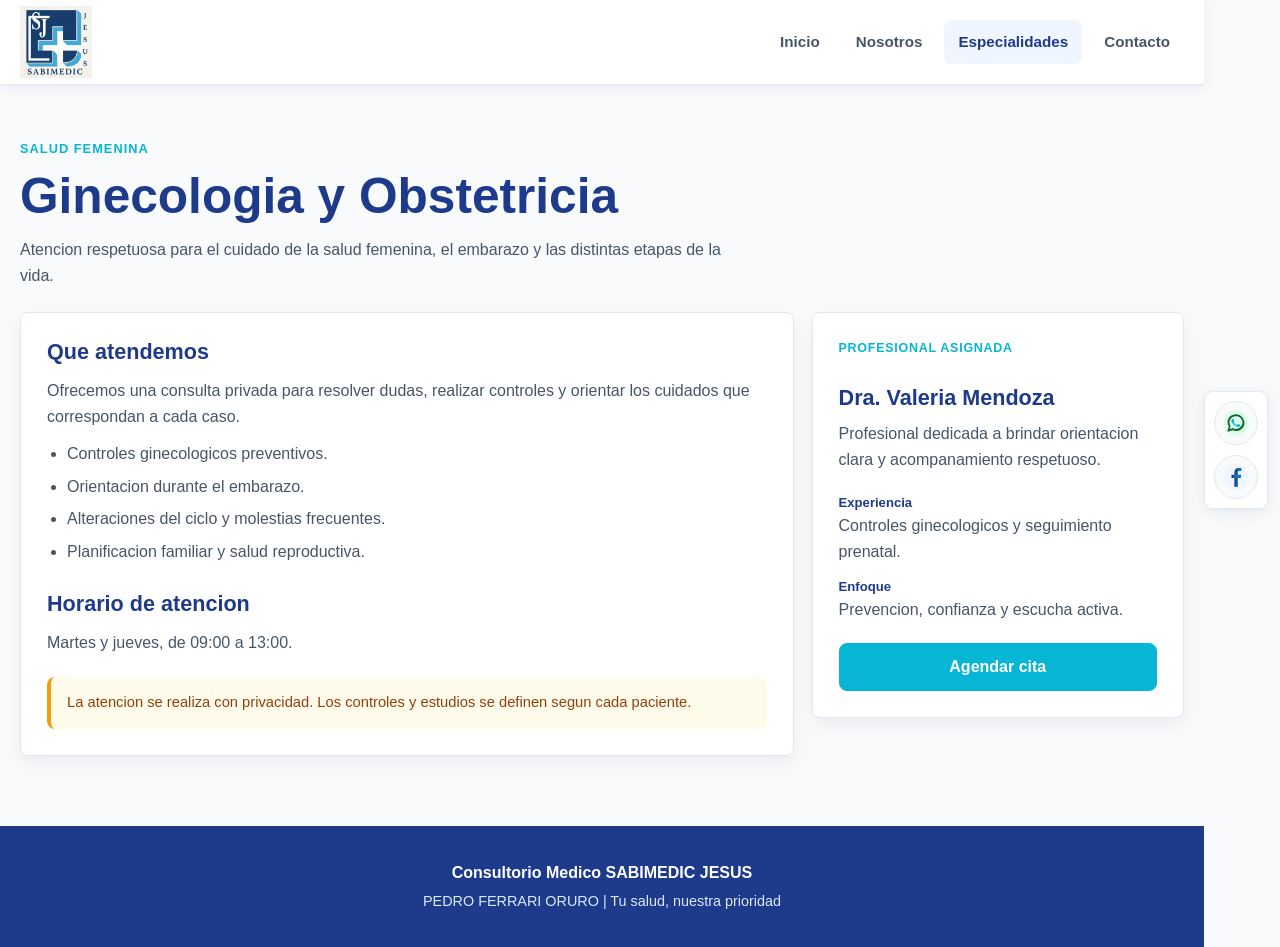
<file: especialidad-ginecologia-obstetricia.html>
<!doctype html>
<html lang="es">
  <head>
    <meta charset="UTF-8" />
    <meta name="viewport" content="width=device-width, initial-scale=1.0" />
    <title>Ginecologia y Obstetricia | SABIMEDIC JESUS</title>
    <link rel="stylesheet" href="assets/css/especialidades.css" />
    <link rel="stylesheet" href="assets/css/redes-laterales.css" />
  </head>
  <body>
    <header class="site-header">
      <div class="header-inner">
        <a class="brand" href="index.html" aria-label="Volver al inicio">
          <img src="assets/img/logo.png" alt="Logo de SABIMEDIC JESUS" />
        </a>
        <button
          class="menu-toggle"
          type="button"
          aria-expanded="false"
          aria-label="Abrir menu"
        >
          ☰
        </button>
        <nav class="site-nav" aria-label="Navegacion principal">
          <a href="index.html">Inicio</a>
          <a href="nosotros.html">Nosotros</a>
          <a class="active" href="especialidades.html">Especialidades</a>
          <a href="contacto.html">Contacto</a>
        </nav>
      </div>
    </header>

    <main class="page-shell">
      <section class="detail-header">
        <div>
          <p class="eyebrow">Salud femenina</p>
          <h1>Ginecologia y Obstetricia</h1>
          <p>
            Atencion respetuosa para el cuidado de la salud femenina, el
            embarazo y las distintas etapas de la vida.
          </p>
        </div>
      </section>
      <div class="detail-grid">
        <article class="detail-card">
          <h2>Que atendemos</h2>
          <p>
            Ofrecemos una consulta privada para resolver dudas, realizar
            controles y orientar los cuidados que correspondan a cada caso.
          </p>
          <ul>
            <li>Controles ginecologicos preventivos.</li>
            <li>Orientacion durante el embarazo.</li>
            <li>Alteraciones del ciclo y molestias frecuentes.</li>
            <li>Planificacion familiar y salud reproductiva.</li>
          </ul>
          <h2>Horario de atencion</h2>
          <p>Martes y jueves, de 09:00 a 13:00.</p>
          <div class="notice">
            La atencion se realiza con privacidad. Los controles y estudios se
            definen segun cada paciente.
          </div>
        </article>
        <aside class="detail-card doctor-card">
          <p class="doctor-label">Profesional asignada</p>
          <h2>Dra. Valeria Mendoza</h2>
          <p>
            Profesional dedicada a brindar orientacion clara y acompanamiento
            respetuoso.
          </p>
          <dl>
            <dt>Experiencia</dt>
            <dd>Controles ginecologicos y seguimiento prenatal.</dd>
            <dt>Enfoque</dt>
            <dd>Prevencion, confianza y escucha activa.</dd>
          </dl>
          <a class="primary-button" href="contacto.html#datos-contacto">
            Agendar cita
          </a>
        </aside>
      </div>
    </main>

    <nav class="social-rail" aria-label="Facebook y WhatsApp">
      <a
        href="https://wa.me/59172347510"
        title="WhatsApp"
        aria-label="WhatsApp del consultorio"
      >
        <img src="assets/icons/whatsapp.svg" alt="" width="28" height="28" />
      </a>
      <a
        href="https://www.facebook.com/sabimedic.jesus"
        title="Facebook"
        aria-label="Facebook del consultorio"
      >
        <img src="assets/icons/facebook.svg" alt="" width="28" height="28" />
      </a>
    </nav>
    <footer class="site-footer">
      <div class="footer-inner">
        <strong>Consultorio Medico SABIMEDIC JESUS</strong>
        <p class="footer-address">
          PEDRO FERRARI ORURO | Tu salud, nuestra prioridad
        </p>
      </div>
    </footer>
    <script src="assets/js/mobile-menu.js"></script>
  </body>
</html>
</file>
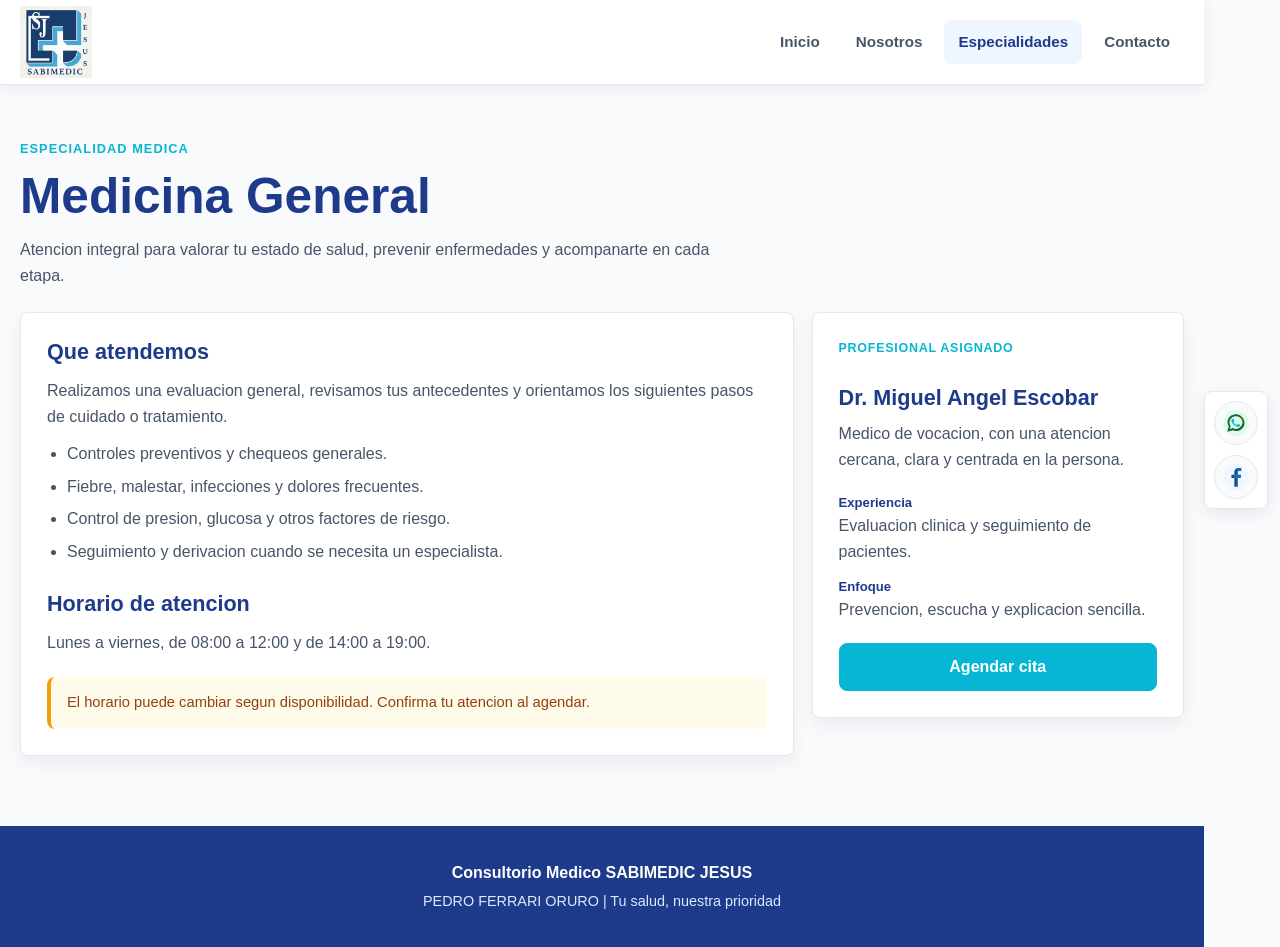
<file: especialidad-medicina-general.html>
<!doctype html>
<html lang="es">
  <head>
    <meta charset="UTF-8" />
    <meta name="viewport" content="width=device-width, initial-scale=1.0" />
    <title>Medicina General | SABIMEDIC JESUS</title>
    <link rel="stylesheet" href="assets/css/especialidades.css" />
    <link rel="stylesheet" href="assets/css/redes-laterales.css" />
  </head>
  <body>
    <header class="site-header">
      <div class="header-inner">
        <a class="brand" href="index.html" aria-label="Volver al inicio">
          <img src="assets/img/logo.png" alt="Logo de SABIMEDIC JESUS" />
        </a>
        <button
          class="menu-toggle"
          type="button"
          aria-expanded="false"
          aria-label="Abrir menu"
        >
          ☰
        </button>
        <nav class="site-nav" aria-label="Navegacion principal">
          <a href="index.html">Inicio</a>
          <a href="nosotros.html">Nosotros</a>
          <a class="active" href="especialidades.html">Especialidades</a>
          <a href="contacto.html">Contacto</a>
        </nav>
      </div>
    </header>

    <main class="page-shell">
      <section class="detail-header">
        <div>
          <p class="eyebrow">Especialidad medica</p>
          <h1>Medicina General</h1>
          <p>
            Atencion integral para valorar tu estado de salud, prevenir
            enfermedades y acompanarte en cada etapa.
          </p>
        </div>
      </section>
      <div class="detail-grid">
        <article class="detail-card">
          <h2>Que atendemos</h2>
          <p>
            Realizamos una evaluacion general, revisamos tus antecedentes y
            orientamos los siguientes pasos de cuidado o tratamiento.
          </p>
          <ul>
            <li>Controles preventivos y chequeos generales.</li>
            <li>Fiebre, malestar, infecciones y dolores frecuentes.</li>
            <li>Control de presion, glucosa y otros factores de riesgo.</li>
            <li>
              Seguimiento y derivacion cuando se necesita un especialista.
            </li>
          </ul>
          <h2>Horario de atencion</h2>
          <p>Lunes a viernes, de 08:00 a 12:00 y de 14:00 a 19:00.</p>
          <div class="notice">
            El horario puede cambiar segun disponibilidad. Confirma tu atencion
            al agendar.
          </div>
        </article>
        <aside class="detail-card doctor-card">
          <p class="doctor-label">Profesional asignado</p>
          <h2>Dr. Miguel Angel Escobar</h2>
          <p>
            Medico de vocacion, con una atencion cercana, clara y centrada en la
            persona.
          </p>
          <dl>
            <dt>Experiencia</dt>
            <dd>Evaluacion clinica y seguimiento de pacientes.</dd>
            <dt>Enfoque</dt>
            <dd>Prevencion, escucha y explicacion sencilla.</dd>
          </dl>
          <a class="primary-button" href="contacto.html#datos-contacto">
            Agendar cita
          </a>
        </aside>
      </div>
    </main>

    <nav class="social-rail" aria-label="Facebook y WhatsApp">
      <a
        href="https://wa.me/59172347510"
        title="WhatsApp"
        aria-label="WhatsApp del consultorio"
      >
        <img src="assets/icons/whatsapp.svg" alt="" width="28" height="28" />
      </a>
      <a
        href="https://www.facebook.com/sabimedic.jesus"
        title="Facebook"
        aria-label="Facebook del consultorio"
      >
        <img src="assets/icons/facebook.svg" alt="" width="28" height="28" />
      </a>
    </nav>
    <footer class="site-footer">
      <div class="footer-inner">
        <strong>Consultorio Medico SABIMEDIC JESUS</strong>
        <p class="footer-address">
          PEDRO FERRARI ORURO | Tu salud, nuestra prioridad
        </p>
      </div>
    </footer>
    <script src="assets/js/mobile-menu.js"></script>
  </body>
</html>
</file>
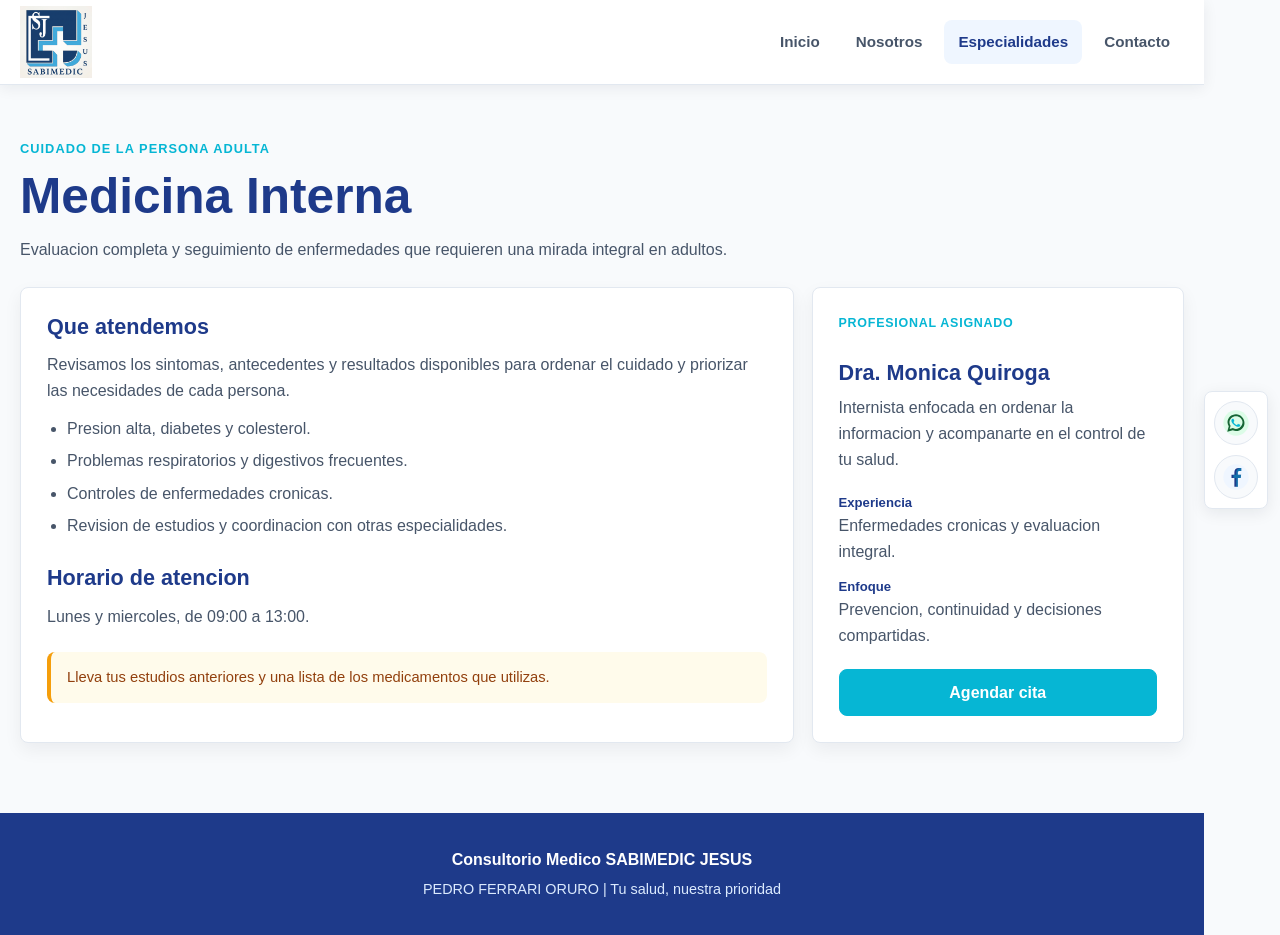
<file: especialidad-medicina-interna.html>
<!doctype html>
<html lang="es">
  <head>
    <meta charset="UTF-8" />
    <meta name="viewport" content="width=device-width, initial-scale=1.0" />
    <title>Medicina Interna | SABIMEDIC JESUS</title>
    <link rel="stylesheet" href="assets/css/especialidades.css" />
    <link rel="stylesheet" href="assets/css/redes-laterales.css" />
  </head>
  <body>
    <header class="site-header">
      <div class="header-inner">
        <a class="brand" href="index.html" aria-label="Volver al inicio">
          <img src="assets/img/logo.png" alt="Logo de SABIMEDIC JESUS" />
        </a>
        <button
          class="menu-toggle"
          type="button"
          aria-expanded="false"
          aria-label="Abrir menu"
        >
          ☰
        </button>
        <nav class="site-nav" aria-label="Navegacion principal">
          <a href="index.html">Inicio</a>
          <a href="nosotros.html">Nosotros</a>
          <a class="active" href="especialidades.html">Especialidades</a>
          <a href="contacto.html">Contacto</a>
        </nav>
      </div>
    </header>

    <main class="page-shell">
      <section class="detail-header">
        <div>
          <p class="eyebrow">Cuidado de la persona adulta</p>
          <h1>Medicina Interna</h1>
          <p>
            Evaluacion completa y seguimiento de enfermedades que requieren una
            mirada integral en adultos.
          </p>
        </div>
      </section>
      <div class="detail-grid">
        <article class="detail-card">
          <h2>Que atendemos</h2>
          <p>
            Revisamos los sintomas, antecedentes y resultados disponibles para
            ordenar el cuidado y priorizar las necesidades de cada persona.
          </p>
          <ul>
            <li>Presion alta, diabetes y colesterol.</li>
            <li>Problemas respiratorios y digestivos frecuentes.</li>
            <li>Controles de enfermedades cronicas.</li>
            <li>
              Revision de estudios y coordinacion con otras especialidades.
            </li>
          </ul>
          <h2>Horario de atencion</h2>
          <p>Lunes y miercoles, de 09:00 a 13:00.</p>
          <div class="notice">
            Lleva tus estudios anteriores y una lista de los medicamentos que
            utilizas.
          </div>
        </article>
        <aside class="detail-card doctor-card">
          <p class="doctor-label">Profesional asignado</p>
          <h2>Dra. Monica Quiroga</h2>
          <p>
            Internista enfocada en ordenar la informacion y acompanarte en el
            control de tu salud.
          </p>
          <dl>
            <dt>Experiencia</dt>
            <dd>Enfermedades cronicas y evaluacion integral.</dd>
            <dt>Enfoque</dt>
            <dd>Prevencion, continuidad y decisiones compartidas.</dd>
          </dl>
          <a class="primary-button" href="contacto.html#datos-contacto">
            Agendar cita
          </a>
        </aside>
      </div>
    </main>

    <nav class="social-rail" aria-label="Facebook y WhatsApp">
      <a
        href="https://wa.me/59172347510"
        title="WhatsApp"
        aria-label="WhatsApp del consultorio"
      >
        <img src="assets/icons/whatsapp.svg" alt="" width="28" height="28" />
      </a>
      <a
        href="https://www.facebook.com/sabimedic.jesus"
        title="Facebook"
        aria-label="Facebook del consultorio"
      >
        <img src="assets/icons/facebook.svg" alt="" width="28" height="28" />
      </a>
    </nav>
    <footer class="site-footer">
      <div class="footer-inner">
        <strong>Consultorio Medico SABIMEDIC JESUS</strong>
        <p class="footer-address">
          PEDRO FERRARI ORURO | Tu salud, nuestra prioridad
        </p>
      </div>
    </footer>
    <script src="assets/js/mobile-menu.js"></script>
  </body>
</html>
</file>
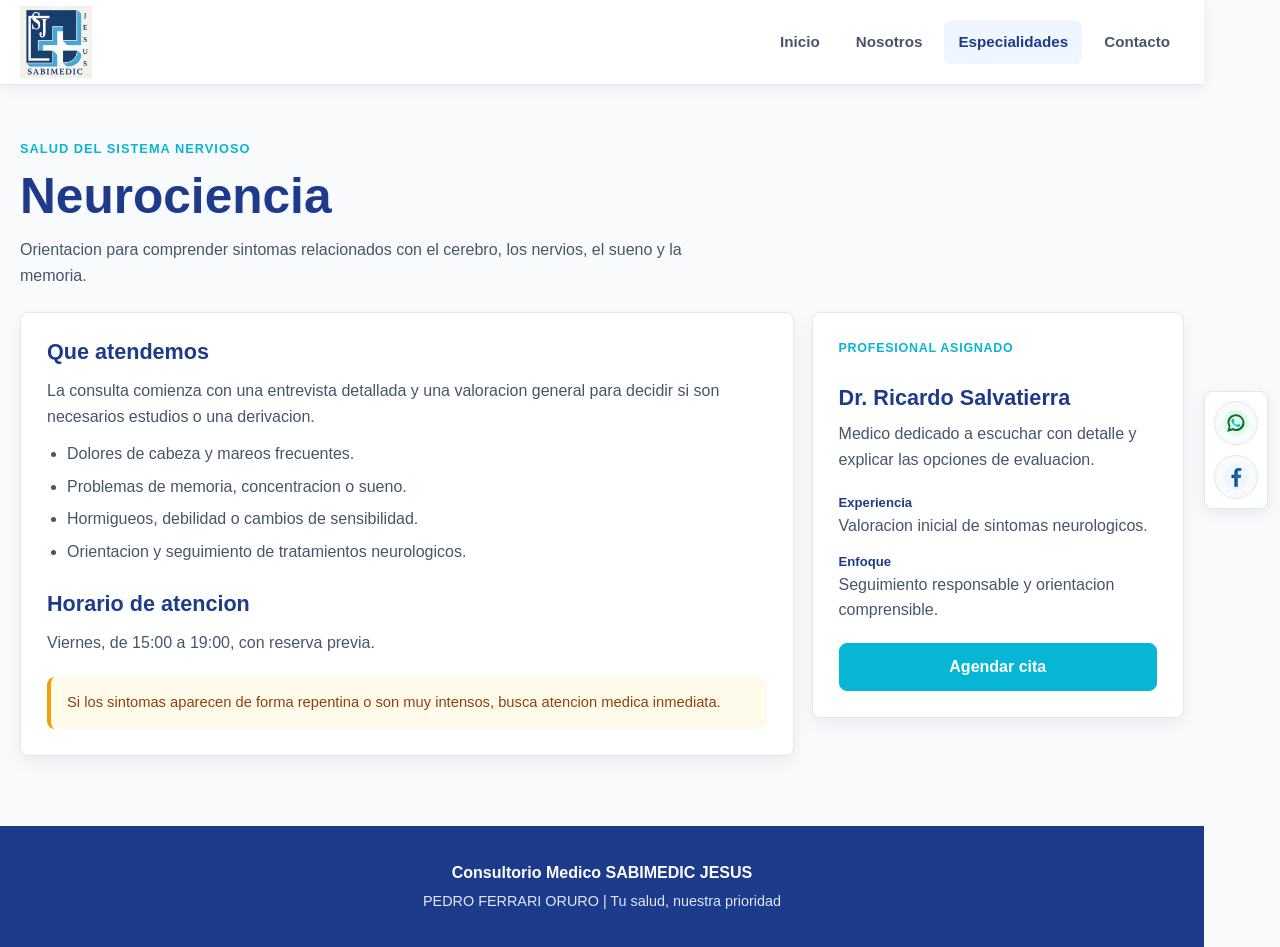
<file: especialidad-neurociencia.html>
<!doctype html>
<html lang="es">
  <head>
    <meta charset="UTF-8" />
    <meta name="viewport" content="width=device-width, initial-scale=1.0" />
    <title>Neurociencia | SABIMEDIC JESUS</title>
    <link rel="stylesheet" href="assets/css/especialidades.css" />
    <link rel="stylesheet" href="assets/css/redes-laterales.css" />
  </head>
  <body>
    <header class="site-header">
      <div class="header-inner">
        <a class="brand" href="index.html" aria-label="Volver al inicio">
          <img src="assets/img/logo.png" alt="Logo de SABIMEDIC JESUS" />
        </a>
        <button
          class="menu-toggle"
          type="button"
          aria-expanded="false"
          aria-label="Abrir menu"
        >
          ☰
        </button>
        <nav class="site-nav" aria-label="Navegacion principal">
          <a href="index.html">Inicio</a>
          <a href="nosotros.html">Nosotros</a>
          <a class="active" href="especialidades.html">Especialidades</a>
          <a href="contacto.html">Contacto</a>
        </nav>
      </div>
    </header>

    <main class="page-shell">
      <section class="detail-header">
        <div>
          <p class="eyebrow">Salud del sistema nervioso</p>
          <h1>Neurociencia</h1>
          <p>
            Orientacion para comprender sintomas relacionados con el cerebro,
            los nervios, el sueno y la memoria.
          </p>
        </div>
      </section>
      <div class="detail-grid">
        <article class="detail-card">
          <h2>Que atendemos</h2>
          <p>
            La consulta comienza con una entrevista detallada y una valoracion
            general para decidir si son necesarios estudios o una derivacion.
          </p>
          <ul>
            <li>Dolores de cabeza y mareos frecuentes.</li>
            <li>Problemas de memoria, concentracion o sueno.</li>
            <li>Hormigueos, debilidad o cambios de sensibilidad.</li>
            <li>Orientacion y seguimiento de tratamientos neurologicos.</li>
          </ul>
          <h2>Horario de atencion</h2>
          <p>Viernes, de 15:00 a 19:00, con reserva previa.</p>
          <div class="notice">
            Si los sintomas aparecen de forma repentina o son muy intensos,
            busca atencion medica inmediata.
          </div>
        </article>
        <aside class="detail-card doctor-card">
          <p class="doctor-label">Profesional asignado</p>
          <h2>Dr. Ricardo Salvatierra</h2>
          <p>
            Medico dedicado a escuchar con detalle y explicar las opciones de
            evaluacion.
          </p>
          <dl>
            <dt>Experiencia</dt>
            <dd>Valoracion inicial de sintomas neurologicos.</dd>
            <dt>Enfoque</dt>
            <dd>Seguimiento responsable y orientacion comprensible.</dd>
          </dl>
          <a class="primary-button" href="contacto.html#datos-contacto">
            Agendar cita
          </a>
        </aside>
      </div>
    </main>

    <nav class="social-rail" aria-label="Facebook y WhatsApp">
      <a
        href="https://wa.me/59172347510"
        title="WhatsApp"
        aria-label="WhatsApp del consultorio"
      >
        <img src="assets/icons/whatsapp.svg" alt="" width="28" height="28" />
      </a>
      <a
        href="https://www.facebook.com/sabimedic.jesus"
        title="Facebook"
        aria-label="Facebook del consultorio"
      >
        <img src="assets/icons/facebook.svg" alt="" width="28" height="28" />
      </a>
    </nav>
    <footer class="site-footer">
      <div class="footer-inner">
        <strong>Consultorio Medico SABIMEDIC JESUS</strong>
        <p class="footer-address">
          PEDRO FERRARI ORURO | Tu salud, nuestra prioridad
        </p>
      </div>
    </footer>
    <script src="assets/js/mobile-menu.js"></script>
  </body>
</html>
</file>
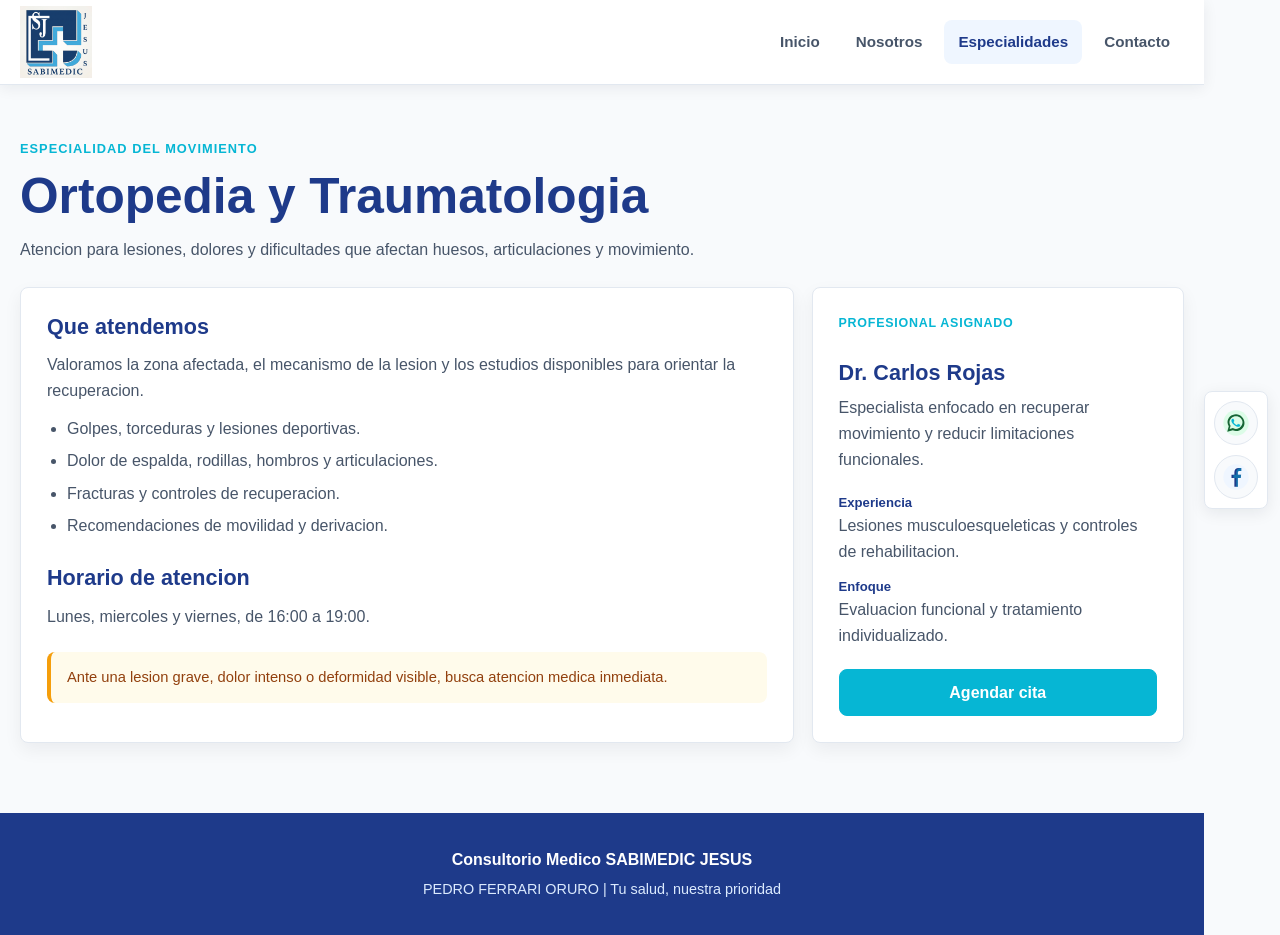
<file: especialidad-ortopedia-traumatologia.html>
<!doctype html>
<html lang="es">
  <head>
    <meta charset="UTF-8" />
    <meta name="viewport" content="width=device-width, initial-scale=1.0" />
    <title>Ortopedia y Traumatologia | SABIMEDIC JESUS</title>
    <link rel="stylesheet" href="assets/css/especialidades.css" />
    <link rel="stylesheet" href="assets/css/redes-laterales.css" />
  </head>
  <body>
    <header class="site-header">
      <div class="header-inner">
        <a class="brand" href="index.html" aria-label="Volver al inicio">
          <img src="assets/img/logo.png" alt="Logo de SABIMEDIC JESUS" />
        </a>
        <button
          class="menu-toggle"
          type="button"
          aria-expanded="false"
          aria-label="Abrir menu"
        >
          ☰
        </button>
        <nav class="site-nav" aria-label="Navegacion principal">
          <a href="index.html">Inicio</a>
          <a href="nosotros.html">Nosotros</a>
          <a class="active" href="especialidades.html">Especialidades</a>
          <a href="contacto.html">Contacto</a>
        </nav>
      </div>
    </header>

    <main class="page-shell">
      <section class="detail-header">
        <div>
          <p class="eyebrow">Especialidad del movimiento</p>
          <h1>Ortopedia y Traumatologia</h1>
          <p>
            Atencion para lesiones, dolores y dificultades que afectan huesos,
            articulaciones y movimiento.
          </p>
        </div>
      </section>
      <div class="detail-grid">
        <article class="detail-card">
          <h2>Que atendemos</h2>
          <p>
            Valoramos la zona afectada, el mecanismo de la lesion y los estudios
            disponibles para orientar la recuperacion.
          </p>
          <ul>
            <li>Golpes, torceduras y lesiones deportivas.</li>
            <li>Dolor de espalda, rodillas, hombros y articulaciones.</li>
            <li>Fracturas y controles de recuperacion.</li>
            <li>Recomendaciones de movilidad y derivacion.</li>
          </ul>
          <h2>Horario de atencion</h2>
          <p>Lunes, miercoles y viernes, de 16:00 a 19:00.</p>
          <div class="notice">
            Ante una lesion grave, dolor intenso o deformidad visible, busca
            atencion medica inmediata.
          </div>
        </article>
        <aside class="detail-card doctor-card">
          <p class="doctor-label">Profesional asignado</p>
          <h2>Dr. Carlos Rojas</h2>
          <p>
            Especialista enfocado en recuperar movimiento y reducir limitaciones
            funcionales.
          </p>
          <dl>
            <dt>Experiencia</dt>
            <dd>Lesiones musculoesqueleticas y controles de rehabilitacion.</dd>
            <dt>Enfoque</dt>
            <dd>Evaluacion funcional y tratamiento individualizado.</dd>
          </dl>
          <a class="primary-button" href="contacto.html#datos-contacto">
            Agendar cita
          </a>
        </aside>
      </div>
    </main>

    <nav class="social-rail" aria-label="Facebook y WhatsApp">
      <a
        href="https://wa.me/59172347510"
        title="WhatsApp"
        aria-label="WhatsApp del consultorio"
      >
        <img src="assets/icons/whatsapp.svg" alt="" width="28" height="28" />
      </a>
      <a
        href="https://www.facebook.com/sabimedic.jesus"
        title="Facebook"
        aria-label="Facebook del consultorio"
      >
        <img src="assets/icons/facebook.svg" alt="" width="28" height="28" />
      </a>
    </nav>
    <footer class="site-footer">
      <div class="footer-inner">
        <strong>Consultorio Medico SABIMEDIC JESUS</strong>
        <p class="footer-address">
          PEDRO FERRARI ORURO | Tu salud, nuestra prioridad
        </p>
      </div>
    </footer>
    <script src="assets/js/mobile-menu.js"></script>
  </body>
</html>
</file>
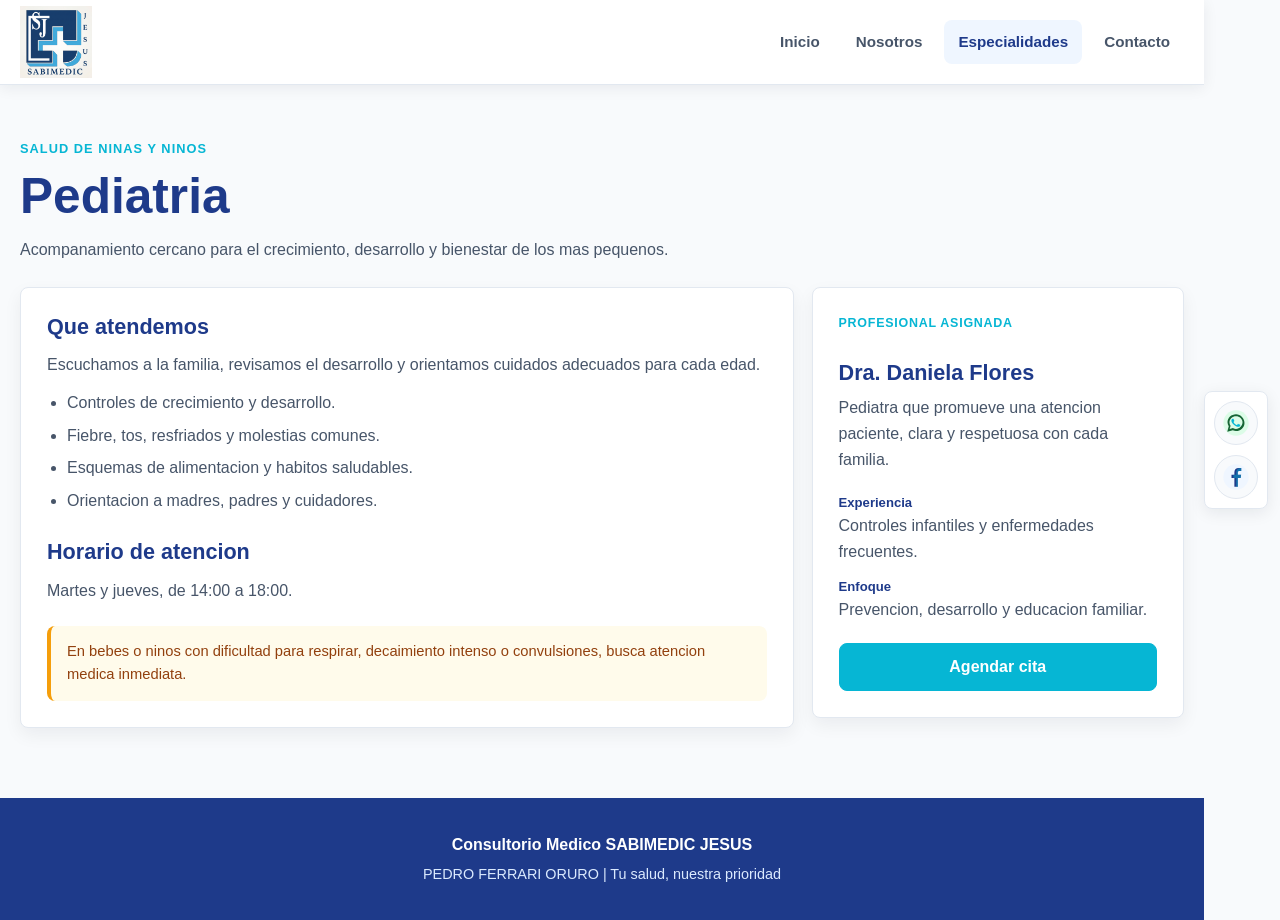
<file: especialidad-pediatria.html>
<!doctype html>
<html lang="es">
  <head>
    <meta charset="UTF-8" />
    <meta name="viewport" content="width=device-width, initial-scale=1.0" />
    <title>Pediatria | SABIMEDIC JESUS</title>
    <link rel="stylesheet" href="assets/css/especialidades.css" />
    <link rel="stylesheet" href="assets/css/redes-laterales.css" />
  </head>
  <body>
    <header class="site-header">
      <div class="header-inner">
        <a class="brand" href="index.html" aria-label="Volver al inicio">
          <img src="assets/img/logo.png" alt="Logo de SABIMEDIC JESUS" />
        </a>
        <button
          class="menu-toggle"
          type="button"
          aria-expanded="false"
          aria-label="Abrir menu"
        >
          ☰
        </button>
        <nav class="site-nav" aria-label="Navegacion principal">
          <a href="index.html">Inicio</a>
          <a href="nosotros.html">Nosotros</a>
          <a class="active" href="especialidades.html">Especialidades</a>
          <a href="contacto.html">Contacto</a>
        </nav>
      </div>
    </header>

    <main class="page-shell">
      <section class="detail-header">
        <div>
          <p class="eyebrow">Salud de ninas y ninos</p>
          <h1>Pediatria</h1>
          <p>
            Acompanamiento cercano para el crecimiento, desarrollo y bienestar
            de los mas pequenos.
          </p>
        </div>
      </section>
      <div class="detail-grid">
        <article class="detail-card">
          <h2>Que atendemos</h2>
          <p>
            Escuchamos a la familia, revisamos el desarrollo y orientamos
            cuidados adecuados para cada edad.
          </p>
          <ul>
            <li>Controles de crecimiento y desarrollo.</li>
            <li>Fiebre, tos, resfriados y molestias comunes.</li>
            <li>Esquemas de alimentacion y habitos saludables.</li>
            <li>Orientacion a madres, padres y cuidadores.</li>
          </ul>
          <h2>Horario de atencion</h2>
          <p>Martes y jueves, de 14:00 a 18:00.</p>
          <div class="notice">
            En bebes o ninos con dificultad para respirar, decaimiento intenso o
            convulsiones, busca atencion medica inmediata.
          </div>
        </article>
        <aside class="detail-card doctor-card">
          <p class="doctor-label">Profesional asignada</p>
          <h2>Dra. Daniela Flores</h2>
          <p>
            Pediatra que promueve una atencion paciente, clara y respetuosa con
            cada familia.
          </p>
          <dl>
            <dt>Experiencia</dt>
            <dd>Controles infantiles y enfermedades frecuentes.</dd>
            <dt>Enfoque</dt>
            <dd>Prevencion, desarrollo y educacion familiar.</dd>
          </dl>
          <a class="primary-button" href="contacto.html#datos-contacto">
            Agendar cita
          </a>
        </aside>
      </div>
    </main>

    <nav class="social-rail" aria-label="Facebook y WhatsApp">
      <a
        href="https://wa.me/59172347510"
        title="WhatsApp"
        aria-label="WhatsApp del consultorio"
      >
        <img src="assets/icons/whatsapp.svg" alt="" width="28" height="28" />
      </a>
      <a
        href="https://www.facebook.com/sabimedic.jesus"
        title="Facebook"
        aria-label="Facebook del consultorio"
      >
        <img src="assets/icons/facebook.svg" alt="" width="28" height="28" />
      </a>
    </nav>
    <footer class="site-footer">
      <div class="footer-inner">
        <strong>Consultorio Medico SABIMEDIC JESUS</strong>
        <p class="footer-address">
          PEDRO FERRARI ORURO | Tu salud, nuestra prioridad
        </p>
      </div>
    </footer>
    <script src="assets/js/mobile-menu.js"></script>
  </body>
</html>
</file>
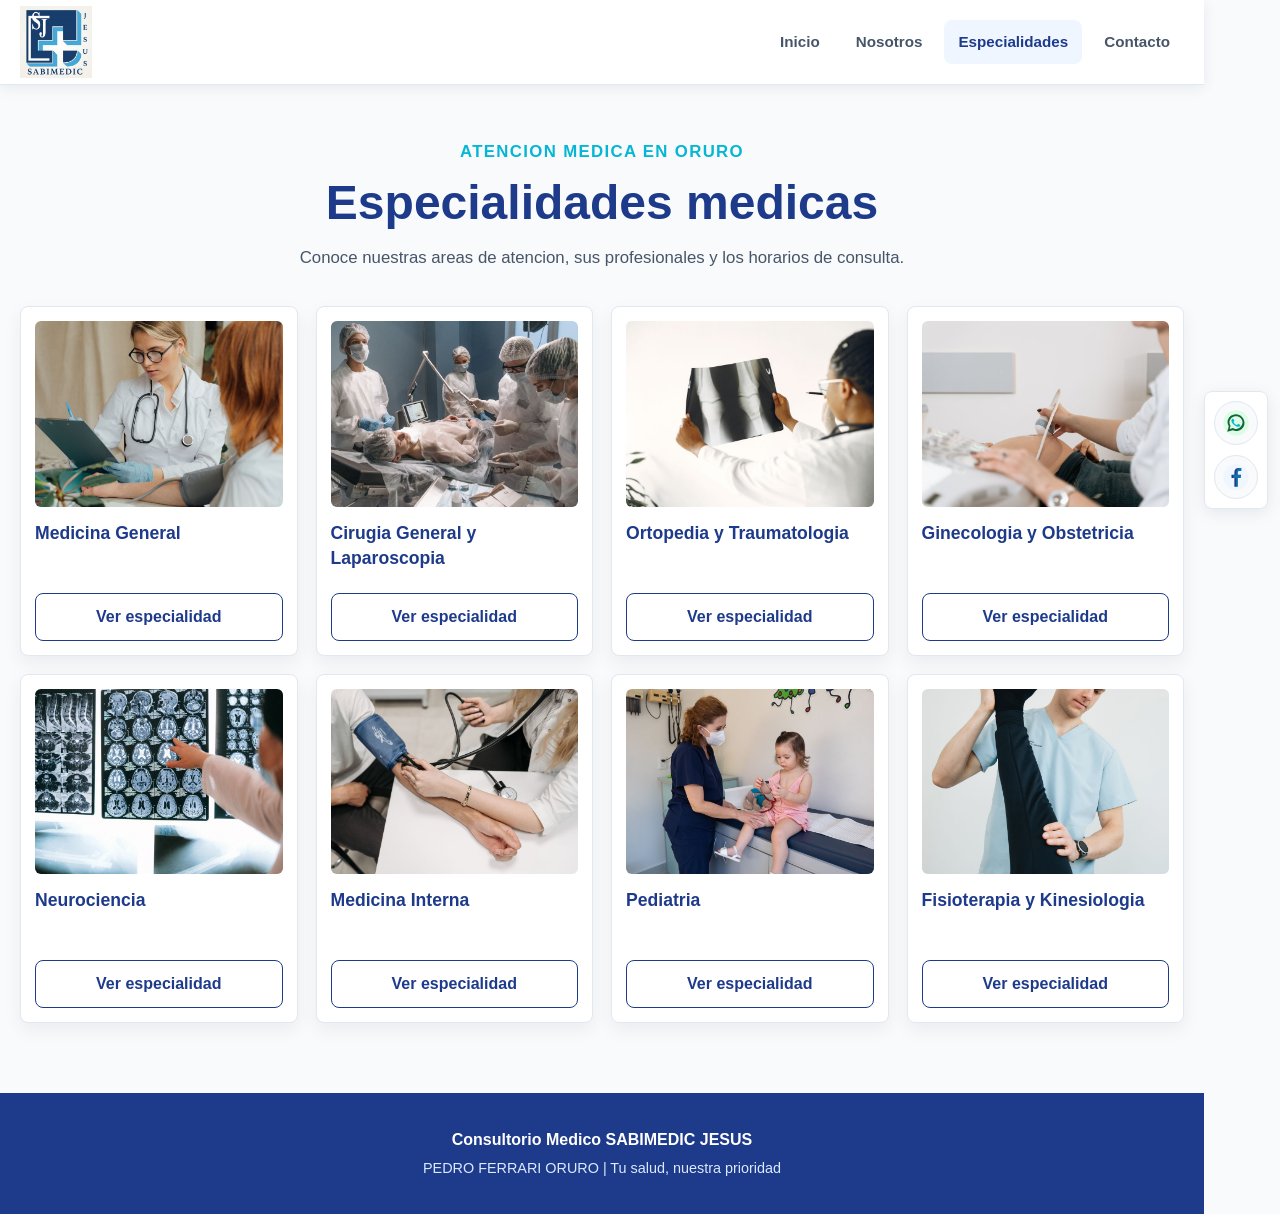
<file: especialidades.html>
<!doctype html>
<html lang="es">
  <head>
    <meta charset="UTF-8" />
    <meta name="viewport" content="width=device-width, initial-scale=1.0" />
    <title>SABIMEDIC JESUS | Especialidades</title>
    <link rel="stylesheet" href="assets/css/especialidades.css" />
    <link rel="stylesheet" href="assets/css/redes-laterales.css" />
  </head>
  <body>
    <header class="site-header">
      <div class="header-inner">
        <a class="brand" href="index.html" aria-label="Volver al inicio">
          <img src="assets/img/logo.png" alt="Logo de SABIMEDIC JESUS" />
        </a>
        <button
          class="menu-toggle"
          type="button"
          aria-expanded="false"
          aria-label="Abrir menu"
        >
          ☰
        </button>
        <nav class="site-nav" aria-label="Navegacion principal">
          <a href="index.html">Inicio</a>
          <a href="nosotros.html">Nosotros</a>
          <a class="active" href="especialidades.html">Especialidades</a>
          <a href="contacto.html">Contacto</a>
        </nav>
      </div>
    </header>

    <main class="page-shell">
      <section class="page-intro">
        <p class="eyebrow">Atencion medica en Oruro</p>
        <h1>Especialidades medicas</h1>
        <p>
          Conoce nuestras areas de atencion, sus profesionales y los horarios de
          consulta.
        </p>
      </section>

      <section class="specialty-grid" aria-label="Lista de especialidades">
        <article class="specialty-card">
          <div class="specialty-flip">
            <button
              class="specialty-flip-toggle"
              type="button"
              aria-pressed="false"
              aria-label="Ver concepto de Medicina General"
              aria-describedby="concepto-medicina-general"
            >
              <span class="specialty-flip-inner">
                <span class="specialty-face specialty-front">
                  <img
                    src="assets/img/especialidades/medicina-general.jpg"
                    alt="Medica conversando con una paciente durante una consulta general"
                    width="900"
                    height="675"
                    loading="lazy"
                    decoding="async"
                  />
                </span>
                <span class="specialty-face specialty-back">
                  <span id="concepto-medicina-general">
                    Una evaluacion integral para prevenir enfermedades, atender
                    molestias frecuentes y cuidar la salud de toda la familia.
                  </span>
                </span>
              </span>
            </button>
          </div>
          <h2>Medicina General</h2>
          <a class="card-link" href="especialidad-medicina-general.html">
            Ver especialidad
          </a>
        </article>

        <article class="specialty-card">
          <div class="specialty-flip">
            <button
              class="specialty-flip-toggle"
              type="button"
              aria-pressed="false"
              aria-label="Ver concepto de Cirugia General y Laparoscopia"
              aria-describedby="concepto-cirugia-general"
            >
              <span class="specialty-flip-inner">
                <span class="specialty-face specialty-front">
                  <img
                    src="assets/img/especialidades/cirugia-general.jpg"
                    alt="Equipo de cirugia trabajando en un quirofano"
                    width="900"
                    height="675"
                    loading="lazy"
                    decoding="async"
                  />
                </span>
                <span class="specialty-face specialty-back">
                  <span id="concepto-cirugia-general">
                    Valoracion de enfermedades que pueden requerir una operacion
                    y seguimiento antes y despues de una intervencion.
                  </span>
                </span>
              </span>
            </button>
          </div>
          <h2>Cirugia General y Laparoscopia</h2>
          <a class="card-link" href="especialidad-cirugia-general.html">
            Ver especialidad
          </a>
        </article>

        <article class="specialty-card">
          <div class="specialty-flip">
            <button
              class="specialty-flip-toggle"
              type="button"
              aria-pressed="false"
              aria-label="Ver concepto de Ortopedia y Traumatologia"
              aria-describedby="concepto-ortopedia-traumatologia"
            >
              <span class="specialty-flip-inner">
                <span class="specialty-face specialty-front">
                  <img
                    src="assets/img/especialidades/ortopedia-traumatologia.jpg"
                    alt="Medico revisando una radiografia de la rodilla"
                    width="900"
                    height="675"
                    loading="lazy"
                    decoding="async"
                  />
                </span>
                <span class="specialty-face specialty-back">
                  <span id="concepto-ortopedia-traumatologia">
                    Cuidado de huesos, musculos y articulaciones para tratar
                    lesiones y recuperar el movimiento.
                  </span>
                </span>
              </span>
            </button>
          </div>
          <h2>Ortopedia y Traumatologia</h2>
          <a class="card-link" href="especialidad-ortopedia-traumatologia.html">
            Ver especialidad
          </a>
        </article>

        <article class="specialty-card">
          <div class="specialty-flip">
            <button
              class="specialty-flip-toggle"
              type="button"
              aria-pressed="false"
              aria-label="Ver concepto de Ginecologia y Obstetricia"
              aria-describedby="concepto-ginecologia-obstetricia"
            >
              <span class="specialty-flip-inner">
                <span class="specialty-face specialty-front">
                  <img
                    src="assets/img/especialidades/ginecologia-obstetricia.jpg"
                    alt="Profesional realizando una ecografia durante un control prenatal"
                    width="900"
                    height="675"
                    loading="lazy"
                    decoding="async"
                  />
                </span>
                <span class="specialty-face specialty-back">
                  <span id="concepto-ginecologia-obstetricia">
                    Atencion de la salud femenina y acompanamiento durante el
                    embarazo y las distintas etapas de la vida.
                  </span>
                </span>
              </span>
            </button>
          </div>
          <h2>Ginecologia y Obstetricia</h2>
          <a class="card-link" href="especialidad-ginecologia-obstetricia.html">
            Ver especialidad
          </a>
        </article>

        <article class="specialty-card">
          <div class="specialty-flip">
            <button
              class="specialty-flip-toggle"
              type="button"
              aria-pressed="false"
              aria-label="Ver concepto de Neurociencia"
              aria-describedby="concepto-neurociencia"
            >
              <span class="specialty-flip-inner">
                <span class="specialty-face specialty-front">
                  <img
                    src="assets/img/especialidades/neurociencia.jpg"
                    alt="Profesional revisando imagenes de una resonancia cerebral"
                    width="900"
                    height="675"
                    loading="lazy"
                    decoding="async"
                  />
                </span>
                <span class="specialty-face specialty-back">
                  <span id="concepto-neurociencia">
                    Evaluacion de sintomas relacionados con el cerebro y el
                    sistema nervioso, como cambios de memoria, sueno o
                    sensibilidad.
                  </span>
                </span>
              </span>
            </button>
          </div>
          <h2>Neurociencia</h2>
          <a class="card-link" href="especialidad-neurociencia.html">
            Ver especialidad
          </a>
        </article>

        <article class="specialty-card">
          <div class="specialty-flip">
            <button
              class="specialty-flip-toggle"
              type="button"
              aria-pressed="false"
              aria-label="Ver concepto de Medicina Interna"
              aria-describedby="concepto-medicina-interna"
            >
              <span class="specialty-flip-inner">
                <span class="specialty-face specialty-front">
                  <img
                    src="assets/img/especialidades/medicina-interna.jpg"
                    alt="Control de la presion arterial durante una consulta medica"
                    width="900"
                    height="675"
                    loading="lazy"
                    decoding="async"
                  />
                </span>
                <span class="specialty-face specialty-back">
                  <span id="concepto-medicina-interna">
                    Atencion integral de personas adultas y seguimiento de
                    enfermedades cronicas, como diabetes o presion alta.
                  </span>
                </span>
              </span>
            </button>
          </div>
          <h2>Medicina Interna</h2>
          <a class="card-link" href="especialidad-medicina-interna.html">
            Ver especialidad
          </a>
        </article>

        <article class="specialty-card">
          <div class="specialty-flip">
            <button
              class="specialty-flip-toggle"
              type="button"
              aria-pressed="false"
              aria-label="Ver concepto de Pediatria"
              aria-describedby="concepto-pediatria"
            >
              <span class="specialty-flip-inner">
                <span class="specialty-face specialty-front">
                  <img
                    src="assets/img/especialidades/pediatria.jpg"
                    alt="Profesional de pediatria atendiendo a una nina en el consultorio"
                    width="900"
                    height="675"
                    loading="lazy"
                    decoding="async"
                  />
                </span>
                <span class="specialty-face specialty-back">
                  <span id="concepto-pediatria">
                    Cuidado de la salud, el crecimiento y el desarrollo de ninas
                    y ninos, con orientacion para sus familias.
                  </span>
                </span>
              </span>
            </button>
          </div>
          <h2>Pediatria</h2>
          <a class="card-link" href="especialidad-pediatria.html">
            Ver especialidad
          </a>
        </article>

        <article class="specialty-card">
          <div class="specialty-flip">
            <button
              class="specialty-flip-toggle"
              type="button"
              aria-pressed="false"
              aria-label="Ver concepto de Fisioterapia y Kinesiologia"
              aria-describedby="concepto-fisioterapia-kinesiologia"
            >
              <span class="specialty-flip-inner">
                <span class="specialty-face specialty-front">
                  <img
                    src="assets/img/especialidades/fisioterapia-kinesiologia.jpg"
                    alt="Fisioterapeuta guiando el movimiento de la pierna de un paciente"
                    width="900"
                    height="675"
                    loading="lazy"
                    decoding="async"
                  />
                </span>
                <span class="specialty-face specialty-back">
                  <span id="concepto-fisioterapia-kinesiologia">
                    Rehabilitacion con movimiento y ejercicios para aliviar
                    molestias y recuperar fuerza, equilibrio y movilidad.
                  </span>
                </span>
              </span>
            </button>
          </div>
          <h2>Fisioterapia y Kinesiologia</h2>
          <a
            class="card-link"
            href="especialidad-fisioterapia-kinesiologia.html"
          >
            Ver especialidad
          </a>
        </article>
      </section>
    </main>

    <nav class="social-rail" aria-label="Facebook y WhatsApp">
      <a
        href="https://wa.me/59172347510"
        title="WhatsApp"
        aria-label="WhatsApp del consultorio"
      >
        <img src="assets/icons/whatsapp.svg" alt="" width="28" height="28" />
      </a>
      <a
        href="https://www.facebook.com/sabimedic.jesus"
        title="Facebook"
        aria-label="Facebook del consultorio"
      >
        <img src="assets/icons/facebook.svg" alt="" width="28" height="28" />
      </a>
    </nav>
    <footer class="site-footer">
      <div class="footer-inner">
        <strong>Consultorio Medico SABIMEDIC JESUS</strong>

        <p class="footer-address">
          PEDRO FERRARI ORURO | Tu salud, nuestra prioridad
        </p>
      </div>
    </footer>

    <script src="assets/js/mobile-menu.js"></script>
    <script src="assets/js/specialty-cards.js"></script>
  </body>
</html>
</file>
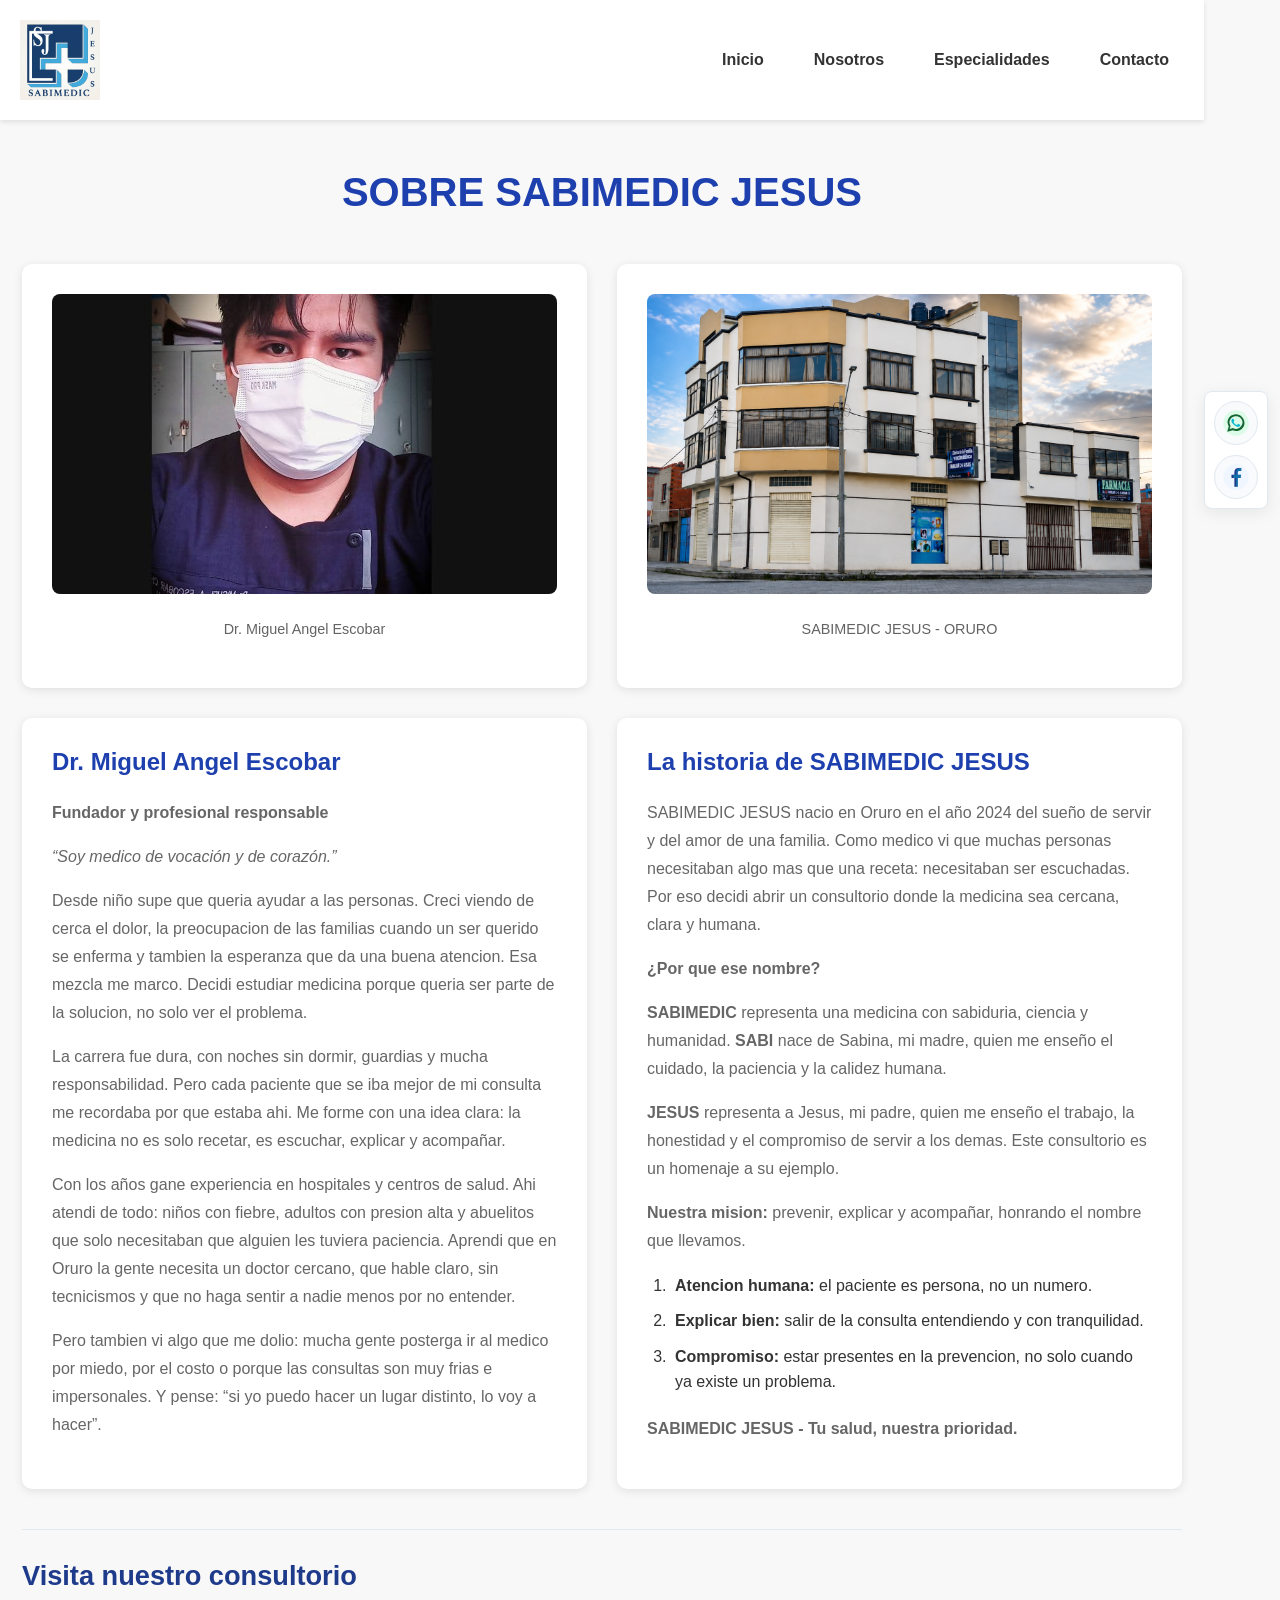
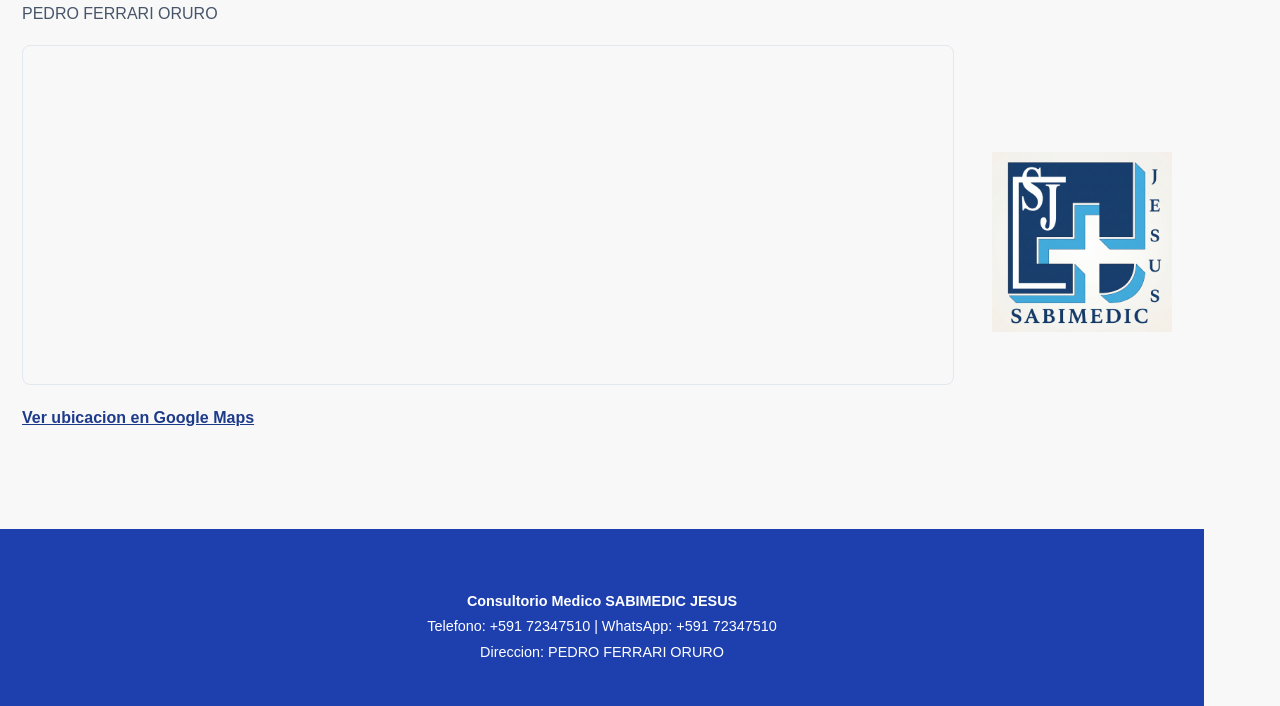
<file: nosotros.html>
﻿<!doctype html>
<html lang="es">
  <head>
    <meta charset="UTF-8" />
    <meta name="viewport" content="width=device-width, initial-scale=1.0" />
    <title>SABIMEDIC JESUS | Sobre Nosotros</title>
    <style>
      * {
        margin: 0;
        padding: 0;
        box-sizing: border-box;
      }

      body {
        font-family: Arial, sans-serif;
        background: #f8f8f8;
        color: #333;
        line-height: 1.6;
        overflow-x: hidden;
      }

      .main-nav {
        background: white;
        padding: 20px;
        box-shadow: 0 2px 5px rgba(0, 0, 0, 0.1);
        position: sticky;
        top: 0;
        z-index: 100;
      }

      .nav-container {
        max-width: 1200px;
        margin: 0 auto;
        display: flex;
        justify-content: space-between;
        align-items: center;
        flex-wrap: wrap;
        gap: 15px;
      }

      .nav-logo {
        font-size: 1.5rem;
        font-weight: bold;
        color: #1e40af;
        text-decoration: none;
      }

      .menu-toggle {
        display: none;
        width: 44px;
        height: 44px;
        border: 2px solid #1e40af;
        border-radius: 8px;
        background: #ffffff;
        color: #1e40af;
        font-size: 1.35rem;
        cursor: pointer;
      }

      .nav-links {
        display: flex;
        gap: 20px;
        flex-wrap: wrap;
      }

      .nav-links a {
        text-decoration: none;
        color: #333;
        font-weight: 600;
        padding: 8px 15px;
        border-radius: 5px;
        transition: all 0.3s;
      }

      .nav-links a:hover {
        background: #1e40af;
        color: white;
      }

      .container {
        max-width: 1200px;
        margin: 0 auto;
        padding: 40px 20px;
      }

      .page-title {
        text-align: center;
        color: #1e40af;
        font-size: 2.5rem;
        margin-bottom: 40px;
        text-transform: uppercase;
      }

      .grid-4 {
        display: grid;
        grid-template-columns: repeat(2, 1fr);
        gap: 30px;
        margin-bottom: 30px;
      }

      .quadrant {
        background: white;
        border-radius: 10px;
        padding: 30px;
        box-shadow: 0 2px 10px rgba(0, 0, 0, 0.1);
      }

      .quadrant img {
        width: 100%;
        height: 300px;
        object-fit: cover;
        border-radius: 8px;
        margin-bottom: 15px;
      }

      .quadrant h2 {
        color: #1e40af;
        margin: 0 0 22px;
        font-size: 1.5rem;
        line-height: 1.2;
      }

      .quadrant p {
        color: #666;
        margin: 0 0 16px;
        line-height: 1.75;
      }

      .quadrant ol,
      .quadrant ul {
        margin: 18px 0 20px;
        padding-left: 24px;
      }

      .quadrant li {
        margin-bottom: 10px;
        padding-left: 4px;
      }

      .footer {
        background: #1e40af;
        color: white;
        padding: 40px 20px;
        margin-top: 50px;
      }

      .footer-content {
        max-width: 1200px;
        margin: 0 auto;
        text-align: center;
      }

      .footer-info {
        margin-top: 20px;
        font-size: 0.9rem;
        line-height: 1.8;
      }

      @media (max-width: 768px) {
        .main-nav {
          padding: 10px 16px;
        }
        .nav-container {
          position: relative;
          min-height: 54px;
        }
        .nav-logo img {
          width: 58px;
          height: 58px;
          object-fit: contain;
        }
        .menu-toggle {
          display: inline-flex;
          align-items: center;
          justify-content: center;
          margin-left: auto;
        }
        .nav-links {
          position: absolute;
          top: calc(100% + 10px);
          right: 0;
          z-index: 200;
          display: none;
          width: min(230px, calc(100vw - 32px));
          padding: 8px;
          gap: 0;
          flex-direction: column;
          flex-wrap: nowrap;
          background: #ffffff;
          border: 1px solid #e2e8f0;
          border-radius: 8px;
          box-shadow: 0 14px 28px rgba(15, 23, 42, 0.16);
        }
        .nav-links.is-open {
          display: flex;
        }
        .nav-links a {
          padding: 12px 14px;
          border-bottom: 1px solid #e2e8f0;
        }
        .nav-links a:last-child {
          border-bottom: 0;
        }
        .grid-4 {
          grid-template-columns: 1fr;
          gap: 18px;
        }

        .grid-4 .quadrant:nth-child(1) {
          order: 1;
        }
        .grid-4 .quadrant:nth-child(3) {
          order: 2;
        }
        .grid-4 .quadrant:nth-child(2) {
          order: 3;
        }
        .grid-4 .quadrant:nth-child(4) {
          order: 4;
        }

        .page-title {
          font-size: clamp(1.65rem, 8vw, 2.2rem);
          margin-bottom: 24px;
        }

        .container {
          padding: 28px 16px 36px;
        }

        .quadrant img {
          height: 200px;
        }

        .quadrant {
          padding: 20px;
        }
      }
    </style>
    <link rel="stylesheet" href="assets/css/redes-laterales.css" />
    <link rel="stylesheet" href="assets/css/ubicacion.css" />
  </head>
  <body>
    <nav class="main-nav">
      <div class="nav-container">
        <a href="index.html" class="nav-logo">
          <img
            src="assets/img/logo.png"
            alt="Logo SABIMEDIC JESUS"
            width="80"
            height="80"
            style="vertical-align: middle; margin-right: 8px"
          />
        </a>
        <button
          class="menu-toggle"
          type="button"
          aria-expanded="false"
          aria-label="Abrir menu"
        >
          ☰
        </button>
        <div class="nav-links">
          <a href="index.html">Inicio</a>
          <a href="nosotros.html">Nosotros</a>
          <a href="especialidades.html">Especialidades</a>
          <a href="contacto.html">Contacto</a>
        </div>
      </div>
    </nav>

    <div class="container">
      <h1 class="page-title">Sobre SABIMEDIC JESUS</h1>

      <div class="grid-4">
        <div class="quadrant">
          <img
            src="assets/img/profesional-responsable.jpg"
            alt="Foto del profesional responsable"
          />
          <p style="text-align: center; color: #646363; font-size: 0.9rem">
            Dr. Miguel Angel Escobar
          </p>
        </div>

        <div class="quadrant">
          <img src="assets/img/consultorio.jpg" alt="Foto del consultorio" />
          <p style="text-align: center; color: #646363; font-size: 0.9rem">
            SABIMEDIC JESUS - ORURO
          </p>
        </div>

        <div class="quadrant">
          <h2>Dr. Miguel Angel Escobar</h2>
          <p><strong>Fundador y profesional responsable</strong></p>
          <p><em>“Soy medico de vocación y de corazón.”</em></p>
          <p>
            Desde niño supe que queria ayudar a las personas. Creci viendo de
            cerca el dolor, la preocupacion de las familias cuando un ser
            querido se enferma y tambien la esperanza que da una buena atencion.
            Esa mezcla me marco. Decidi estudiar medicina porque queria ser
            parte de la solucion, no solo ver el problema.
          </p>
          <p>
            La carrera fue dura, con noches sin dormir, guardias y mucha
            responsabilidad. Pero cada paciente que se iba mejor de mi consulta
            me recordaba por que estaba ahi. Me forme con una idea clara: la
            medicina no es solo recetar, es escuchar, explicar y acompañar.
          </p>
          <p>
            Con los años gane experiencia en hospitales y centros de salud. Ahi
            atendi de todo: niños con fiebre, adultos con presion alta y
            abuelitos que solo necesitaban que alguien les tuviera paciencia.
            Aprendi que en Oruro la gente necesita un doctor cercano, que hable
            claro, sin tecnicismos y que no haga sentir a nadie menos por no
            entender.
          </p>
          <p>
            Pero tambien vi algo que me dolio: mucha gente posterga ir al medico
            por miedo, por el costo o porque las consultas son muy frias e
            impersonales. Y pense: “si yo puedo hacer un lugar distinto, lo voy
            a hacer”.
          </p>
        </div>

        <div class="quadrant">
          <h2>La historia de SABIMEDIC JESUS</h2>
          <p>
            SABIMEDIC JESUS nacio en Oruro en el año 2024 del sueño de servir y
            del amor de una familia. Como medico vi que muchas personas
            necesitaban algo mas que una receta: necesitaban ser escuchadas. Por
            eso decidi abrir un consultorio donde la medicina sea cercana, clara
            y humana.
          </p>
          <p><strong>¿Por que ese nombre?</strong></p>
          <p>
            <strong>SABIMEDIC</strong>
            representa una medicina con sabiduria, ciencia y humanidad.
            <strong>SABI</strong>
            nace de Sabina, mi madre, quien me enseño el cuidado, la paciencia y
            la calidez humana.
          </p>
          <p>
            <strong>JESUS</strong>
            representa a Jesus, mi padre, quien me enseño el trabajo, la
            honestidad y el compromiso de servir a los demas. Este consultorio
            es un homenaje a su ejemplo.
          </p>
          <p>
            <strong>Nuestra mision:</strong>
            prevenir, explicar y acompañar, honrando el nombre que llevamos.
          </p>
          <ol>
            <li>
              <strong>Atencion humana:</strong>
              el paciente es persona, no un numero.
            </li>
            <li>
              <strong>Explicar bien:</strong>
              salir de la consulta entendiendo y con tranquilidad.
            </li>
            <li>
              <strong>Compromiso:</strong>
              estar presentes en la prevencion, no solo cuando ya existe un
              problema.
            </li>
          </ol>
          <p><strong>SABIMEDIC JESUS - Tu salud, nuestra prioridad.</strong></p>
        </div>
      </div>

      <section
        class="clinic-location"
        id="ubicacion"
        aria-labelledby="ubicacion-title"
      >
        <h2 id="ubicacion-title">Visita nuestro consultorio</h2>
        <p>PEDRO FERRARI ORURO</p>
        <div class="clinic-location__layout">
          <div>
            <iframe
              src="https://www.google.com/maps?q=-17.9698045,-67.0841865&z=17&output=embed"
              title="Ubicacion de SABIMEDIC JESUS en PEDRO FERRARI ORURO"
              loading="lazy"
              allowfullscreen
            ></iframe>
            <a
              href="https://maps.app.goo.gl/fabpyxtggT1Txyvb6?g_st=aw"
              target="_blank"
              rel="noopener noreferrer"
            >
              Ver ubicacion en Google Maps
            </a>
          </div>
          <img
            class="clinic-location__logo"
            src="assets/img/logo.png"
            alt="Logo de SABIMEDIC JESUS"
            width="180"
            height="180"
            loading="lazy"
          />
        </div>
      </section>
    </div>

    <nav class="social-rail" aria-label="Facebook y WhatsApp">
      <a
        href="https://wa.me/59172347510"
        title="WhatsApp"
        aria-label="WhatsApp del consultorio"
      >
        <img src="assets/icons/whatsapp.svg" alt="" width="28" height="28" />
      </a>
      <a
        href="https://www.facebook.com/sabimedic.jesus"
        title="Facebook"
        aria-label="Facebook del consultorio"
      >
        <img src="assets/icons/facebook.svg" alt="" width="28" height="28" />
      </a>
    </nav>
    <footer class="footer">
      <div class="footer-content">

        <div class="footer-info">
          <p><strong>Consultorio Medico SABIMEDIC JESUS</strong></p>
          <p>Telefono: +591 72347510 | WhatsApp: +591 72347510</p>
          <p>Direccion: PEDRO FERRARI ORURO</p>
        </div>
      </div>
    </footer>
    <script>
      const menuToggle = document.querySelector(".menu-toggle");
      const mobileMenu = document.querySelector(".nav-links");

      menuToggle.addEventListener("click", () => {
        const menuIsOpen = mobileMenu.classList.toggle("is-open");
        menuToggle.setAttribute("aria-expanded", String(menuIsOpen));
        menuToggle.setAttribute(
          "aria-label",
          menuIsOpen ? "Cerrar menu" : "Abrir menu"
        );
        menuToggle.textContent = menuIsOpen ? "×" : "☰";
      });

      mobileMenu.querySelectorAll("a").forEach((link) => {
        link.addEventListener("click", () => {
          mobileMenu.classList.remove("is-open");
          menuToggle.setAttribute("aria-expanded", "false");
          menuToggle.setAttribute("aria-label", "Abrir menu");
          menuToggle.textContent = "☰";
        });
      });
    </script>
  </body>
</html>
</file>
<file: assets/css/redes-laterales.css>
body {
  padding-right: 76px;
}

.social-rail {
  position: fixed;
  top: 50%;
  right: 12px;
  z-index: 80;
  display: flex;
  flex-direction: column;
  gap: 10px;
  width: 64px;
  padding: 9px;
  border: 1px solid #e2e8f0;
  border-radius: 8px;
  background: #ffffff;
  box-shadow: 0 4px 16px rgb(15 23 42 / 8%);
  transform: translateY(-50%);
}

.social-rail a {
  display: flex;
  align-items: center;
  justify-content: center;
  flex: 0 0 44px;
  width: 44px;
  height: 44px;
  border: 1px solid #e2e8f0;
  border-radius: 50%;
  background: #f8fafc;
}

.social-rail a:hover {
  background: #ecfeff;
  border-color: #0891b2;
}

.social-rail a:focus-visible {
  outline: 3px solid #0891b2;
  outline-offset: 2px;
}

.social-rail img {
  display: block;
  width: 28px;
  height: 28px;
}

@media (max-width: 768px) {
  body {
    padding-right: 0;
  }

  .social-rail {
    right: 4px;
    width: 52px;
    padding: 3px;
    gap: 8px;
  }
}
</file>
<file: assets/css/especialidades.css>
:root {
  --azul: #1e3a8a;
  --turquesa: #06b6d4;
  --fondo: #f8fafc;
  --blanco: #ffffff;
  --texto: #475569;
  --borde: #e2e8f0;
  --rojo-suave: #fee2e2;
  --rojo: #991b1b;
}

* {
  box-sizing: border-box;
  margin: 0;
  padding: 0;
}

html {
  scroll-behavior: smooth;
}

body {
  min-width: 320px;
  overflow-x: hidden;
  background: var(--fondo);
  color: var(--texto);
  font-family: Arial, sans-serif;
  line-height: 1.6;
}

.site-header {
  position: sticky;
  top: 0;
  z-index: 100;
  background: var(--blanco);
  border-bottom: 1px solid var(--borde);
  box-shadow: 0 3px 14px rgba(15, 23, 42, 0.07);
}

.header-inner {
  width: min(1180px, calc(100% - 40px));
  min-height: 84px;
  margin: 0 auto;
  display: flex;
  align-items: center;
  justify-content: space-between;
  gap: 24px;
}

.brand img {
  display: block;
  width: 72px;
  height: 72px;
  object-fit: contain;
}

.site-nav {
  display: flex;
  align-items: center;
  gap: 8px;
}

.site-nav a {
  padding: 10px 14px;
  border-radius: 8px;
  color: var(--texto);
  font-size: 0.95rem;
  font-weight: 700;
  text-decoration: none;
}

.site-nav a:hover,
.site-nav a.active {
  background: #eff6ff;
  color: var(--azul);
}

.menu-toggle {
  display: none;
  width: 44px;
  height: 44px;
  border: 2px solid var(--azul);
  border-radius: 8px;
  background: var(--blanco);
  color: var(--azul);
  cursor: pointer;
  font-size: 1.35rem;
  line-height: 1;
}

.page-shell {
  width: min(1180px, calc(100% - 40px));
  margin: 0 auto;
  padding: 54px 0 70px;
}

.page-intro {
  max-width: 780px;
  margin: 0 auto 34px;
  text-align: center;
}

.eyebrow {
  margin-bottom: 8px;
  color: var(--turquesa);
  font-size: 0.8rem;
  font-weight: 800;
  letter-spacing: 0.08em;
  text-transform: uppercase;
}

h1,
h2,
h3 {
  color: var(--azul);
  line-height: 1.2;
}

.page-intro h1 {
  margin-bottom: 14px;
  font-size: clamp(2rem, 4vw, 3rem);
}
.page-intro p {
  font-size: 1.05rem;
}

.specialty-grid {
  display: grid;
  grid-template-columns: repeat(4, minmax(0, 1fr));
  gap: 18px;
}

.specialty-card {
  min-width: 0;
  display: flex;
  flex-direction: column;
  padding: 22px;
  background: var(--blanco);
  border: 1px solid var(--borde);
  border-radius: 8px;
  box-shadow: 0 7px 18px rgba(15, 23, 42, 0.06);
}

.specialty-card h2 {
  min-height: 48px;
  margin-bottom: 10px;
  font-size: 1.15rem;
}
.specialty-card p {
  flex: 1;
  margin-bottom: 18px;
  font-size: 0.94rem;
}

.card-link,
.primary-button {
  display: inline-flex;
  align-items: center;
  justify-content: center;
  min-height: 44px;
  padding: 10px 16px;
  border-radius: 8px;
  font-weight: 800;
  text-align: center;
  text-decoration: none;
}

.card-link {
  border: 1px solid var(--azul);
  color: var(--azul);
}
.card-link:hover {
  background: #eff6ff;
}

.detail-header {
  display: block;
  margin-bottom: 24px;
}
.detail-header h1 {
  margin-bottom: 10px;
  font-size: clamp(2rem, 4vw, 3.1rem);
}
.detail-header p {
  max-width: 720px;
}

.detail-grid {
  display: grid;
  grid-template-columns: minmax(0, 1.35fr) minmax(280px, 0.65fr);
  gap: 18px;
}
.detail-card {
  min-width: 0;
  padding: 26px;
  background: var(--blanco);
  border: 1px solid var(--borde);
  border-radius: 8px;
  box-shadow: 0 7px 18px rgba(15, 23, 42, 0.06);
}
.detail-card h2 {
  margin-bottom: 13px;
  font-size: 1.35rem;
}
.detail-card h2:not(:first-child) {
  margin-top: 26px;
}
.detail-card p {
  margin-bottom: 12px;
}
.detail-card ul {
  padding-left: 20px;
}
.detail-card li + li {
  margin-top: 7px;
}
.doctor-card {
  align-self: start;
}
.doctor-card .doctor-label {
  margin-bottom: 6px;
  color: var(--turquesa);
  font-size: 0.78rem;
  font-weight: 800;
  letter-spacing: 0.06em;
  text-transform: uppercase;
}
.doctor-card h2 {
  margin-bottom: 10px;
}
.doctor-card dl {
  margin: 20px 0;
}
.doctor-card dt {
  margin-top: 12px;
  color: var(--azul);
  font-size: 0.82rem;
  font-weight: 800;
}
.doctor-card dd {
  margin-left: 0;
}
.primary-button {
  width: 100%;
  border: 1px solid var(--turquesa);
  background: var(--turquesa);
  color: var(--blanco);
}
.primary-button:hover {
  background: #0891b2;
}
.notice {
  margin-top: 22px;
  padding: 14px 16px;
  border-left: 4px solid #f59e0b;
  border-radius: 8px;
  background: #fffbeb;
  color: #92400e;
  font-size: 0.92rem;
}

.site-footer {
  padding: 34px 20px;
  background: var(--azul);
  color: var(--blanco);
}
.footer-inner {
  width: min(1180px, 100%);
  margin: 0 auto;
  text-align: center;
}
.footer-inner strong {
  display: block;
  margin-bottom: 5px;
}
.footer-address {
  color: #dbeafe;
  font-size: 0.9rem;
}

@media (max-width: 900px) {
  .specialty-grid {
    grid-template-columns: repeat(2, minmax(0, 1fr));
  }
}

@media (max-width: 700px) {
  .header-inner,
  .page-shell {
    width: min(100% - 32px, 560px);
  }
  .header-inner {
    min-height: 72px;
  }
  .brand img {
    width: 58px;
    height: 58px;
  }
  .menu-toggle {
    display: inline-grid;
    place-items: center;
    margin-left: auto;
  }
  .site-nav {
    position: absolute;
    top: calc(100% + 8px);
    right: 16px;
    display: none;
    width: min(230px, calc(100vw - 32px));
    padding: 8px;
    flex-direction: column;
    align-items: stretch;
    gap: 0;
    border: 1px solid var(--borde);
    border-radius: 8px;
    background: var(--blanco);
    box-shadow: 0 14px 28px rgba(15, 23, 42, 0.16);
  }
  .site-nav.is-open {
    display: flex;
  }
  .site-nav a {
    border-bottom: 1px solid var(--borde);
  }
  .site-nav a:last-child {
    border-bottom: 0;
  }
  .page-shell {
    padding: 36px 0 48px;
  }
  .page-intro {
    margin-bottom: 26px;
  }
  .page-intro h1 {
    font-size: 2rem;
  }
  .specialty-grid,
  .detail-grid {
    grid-template-columns: 1fr;
  }
  .specialty-card h2 {
    min-height: auto;
  }
  .detail-card {
    padding: 20px;
  }
  .detail-header {
    display: block;
    margin-bottom: 24px;
  }
  .detail-header h1 {
    font-size: 2rem;
  }
}

.specialty-card {
  padding: 14px;
  gap: 14px;
}
.specialty-card h2 {
  min-height: 58px;
  margin: 0;
  font-size: 1.1rem;
  line-height: 1.4;
  letter-spacing: 0;
}
.specialty-card .card-link {
  margin-top: auto;
}
.specialty-flip {
  width: 100%;
  aspect-ratio: 4 / 3;
  perspective: 1000px;
}
.specialty-flip-toggle {
  display: block;
  width: 100%;
  height: 100%;
  padding: 0;
  border: 0;
  border-radius: 6px;
  background: #f1f5f9;
  font: inherit;
  cursor: pointer;
}
.specialty-flip-toggle:focus-visible {
  outline: 3px solid #0891b2;
  outline-offset: 3px;
}
.specialty-flip-inner {
  position: relative;
  display: block;
  width: 100%;
  height: 100%;
  transform-style: preserve-3d;
  transition: transform 650ms ease;
}
.specialty-face {
  position: absolute;
  inset: 0;
  display: flex;
  align-items: center;
  justify-content: center;
  overflow: hidden;
  border-radius: 6px;
  backface-visibility: hidden;
  -webkit-backface-visibility: hidden;
}
.specialty-front img {
  display: block;
  width: 100%;
  height: 100%;
  object-fit: cover;
}
.specialty-back {
  padding: 18px;
  background: #1e3a8a;
  color: #ffffff;
  transform: rotateY(180deg);
  font-size: 0.95rem;
  line-height: 1.55;
  text-align: center;
}
.specialty-flip.is-flipped .specialty-flip-inner {
  transform: rotateY(180deg);
}
@media (max-width: 1200px) {
  .specialty-grid {
    grid-template-columns: repeat(2, minmax(0, 1fr));
  }
}

@media (max-width: 700px) {
  .specialty-grid {
    grid-template-columns: 1fr;
  }

  .specialty-card h2 {
    min-height: 0;
  }
  .specialty-flip {
    aspect-ratio: 1 / 1;
  }
  .specialty-back {
    padding: 16px;
    font-size: 0.95rem;
  }
}
@media (prefers-reduced-motion: reduce) {
  .specialty-flip-inner {
    transition: none;
  }
}
</file>
<file: assets/css/contacto.css>
.contact-page {
  max-width: 760px;
}

.contact-panel {
  padding: 28px;
  border: 1px solid #e2e8f0;
  border-radius: 8px;
  background: #ffffff;
  scroll-margin-top: 110px;
}

.contact-panel h2 {
  margin-bottom: 24px;
  font-size: 1.6rem;
}

.contact-details > div {
  padding: 18px 0;
  border-top: 1px solid #e2e8f0;
}

.contact-details dt {
  margin-bottom: 6px;
  color: #1e3a8a;
  font-weight: 700;
}

.contact-details dd {
  margin: 0;
  overflow-wrap: anywhere;
}

.contact-details a,
.contact-map-link {
  color: #1e3a8a;
}

.contact-whatsapp {
  display: flex;
  align-items: center;
  justify-content: center;
  gap: 10px;
  margin-top: 24px;
  padding: 13px 18px;
  border: 1px solid #86efac;
  border-radius: 8px;
  background: #dcfce7;
  color: #166534;
  font-weight: 700;
  text-align: center;
  text-decoration: none;
}

.contact-whatsapp:hover {
  background: #bbf7d0;
}

.contact-whatsapp img {
  width: 28px;
  height: 28px;
  flex-shrink: 0;
}

.contact-map-link {
  display: inline-block;
  margin-top: 16px;
  padding: 6px 0;
}

.contact-map {
  display: block;
  width: 100%;
  height: 300px;
  margin-top: 24px;
  border: 1px solid #e2e8f0;
  border-radius: 8px;
}

@media (max-width: 700px) {
  .contact-panel {
    padding: 20px;
  }

  .contact-panel h2 {
    font-size: 1.35rem;
  }
}
</file>
<file: assets/css/ubicacion.css>
.clinic-location {
  margin-top: 40px;
  padding-top: 28px;
  border-top: 1px solid #e2e8f0;
  scroll-margin-top: 130px;
}

.clinic-location h2 {
  margin-bottom: 8px;
  color: #1e3a8a;
  font-size: 1.7rem;
  line-height: 1.3;
}

.clinic-location p {
  margin-bottom: 18px;
  color: #475569;
}

.clinic-location__layout {
  display: grid;
  grid-template-columns: minmax(0, 1fr) 200px;
  align-items: center;
  gap: 28px;
}

.clinic-location iframe {
  display: block;
  width: 100%;
  height: 340px;
  border: 1px solid #e2e8f0;
  border-radius: 8px;
}

.clinic-location__logo {
  display: block;
  width: 100%;
  max-width: 180px;
  height: auto;
  margin: 0 auto;
}

.clinic-location a {
  display: inline-block;
  margin-top: 12px;
  padding: 8px 0;
  color: #1e3a8a;
  font-weight: 700;
}

@media (max-width: 768px) {
  .clinic-location__layout {
    grid-template-columns: 1fr;
    gap: 20px;
  }

  .clinic-location iframe {
    height: 280px;
  }

  .clinic-location__logo {
    max-width: 130px;
  }
}
</file>
